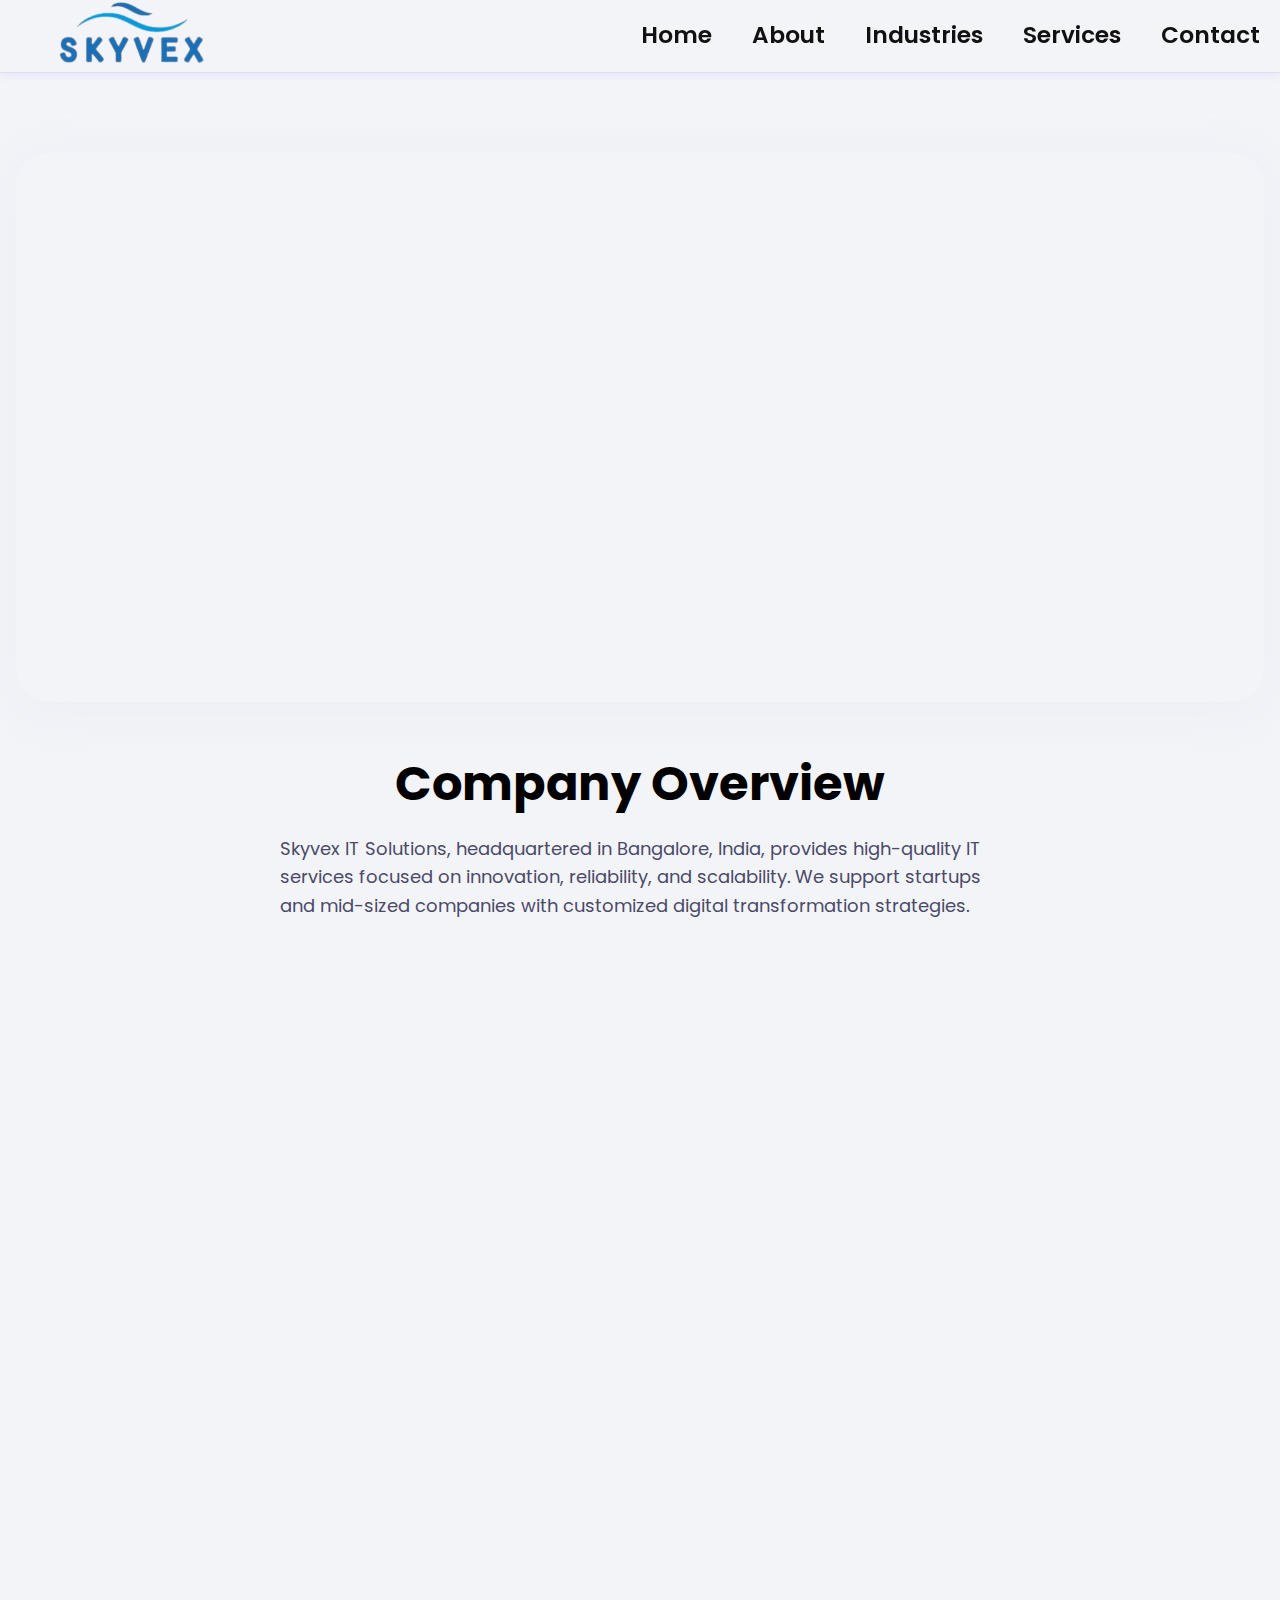
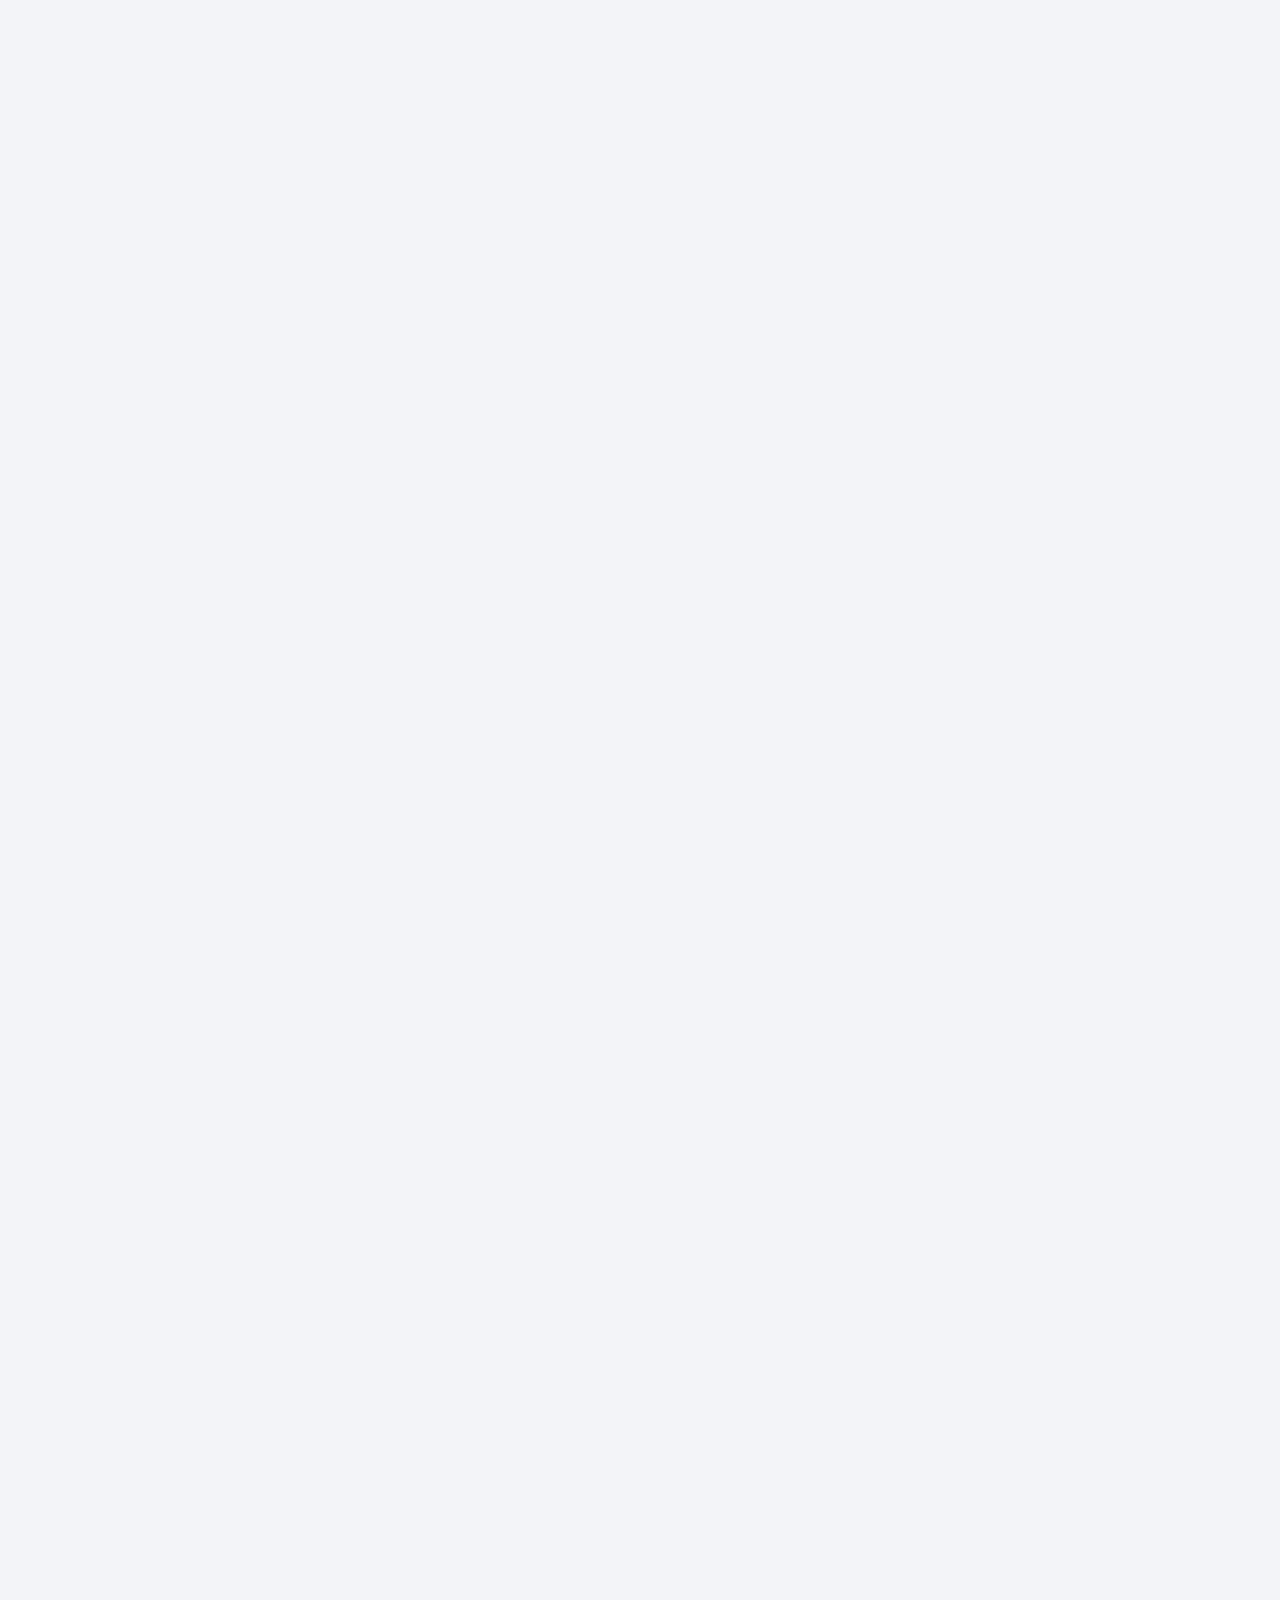
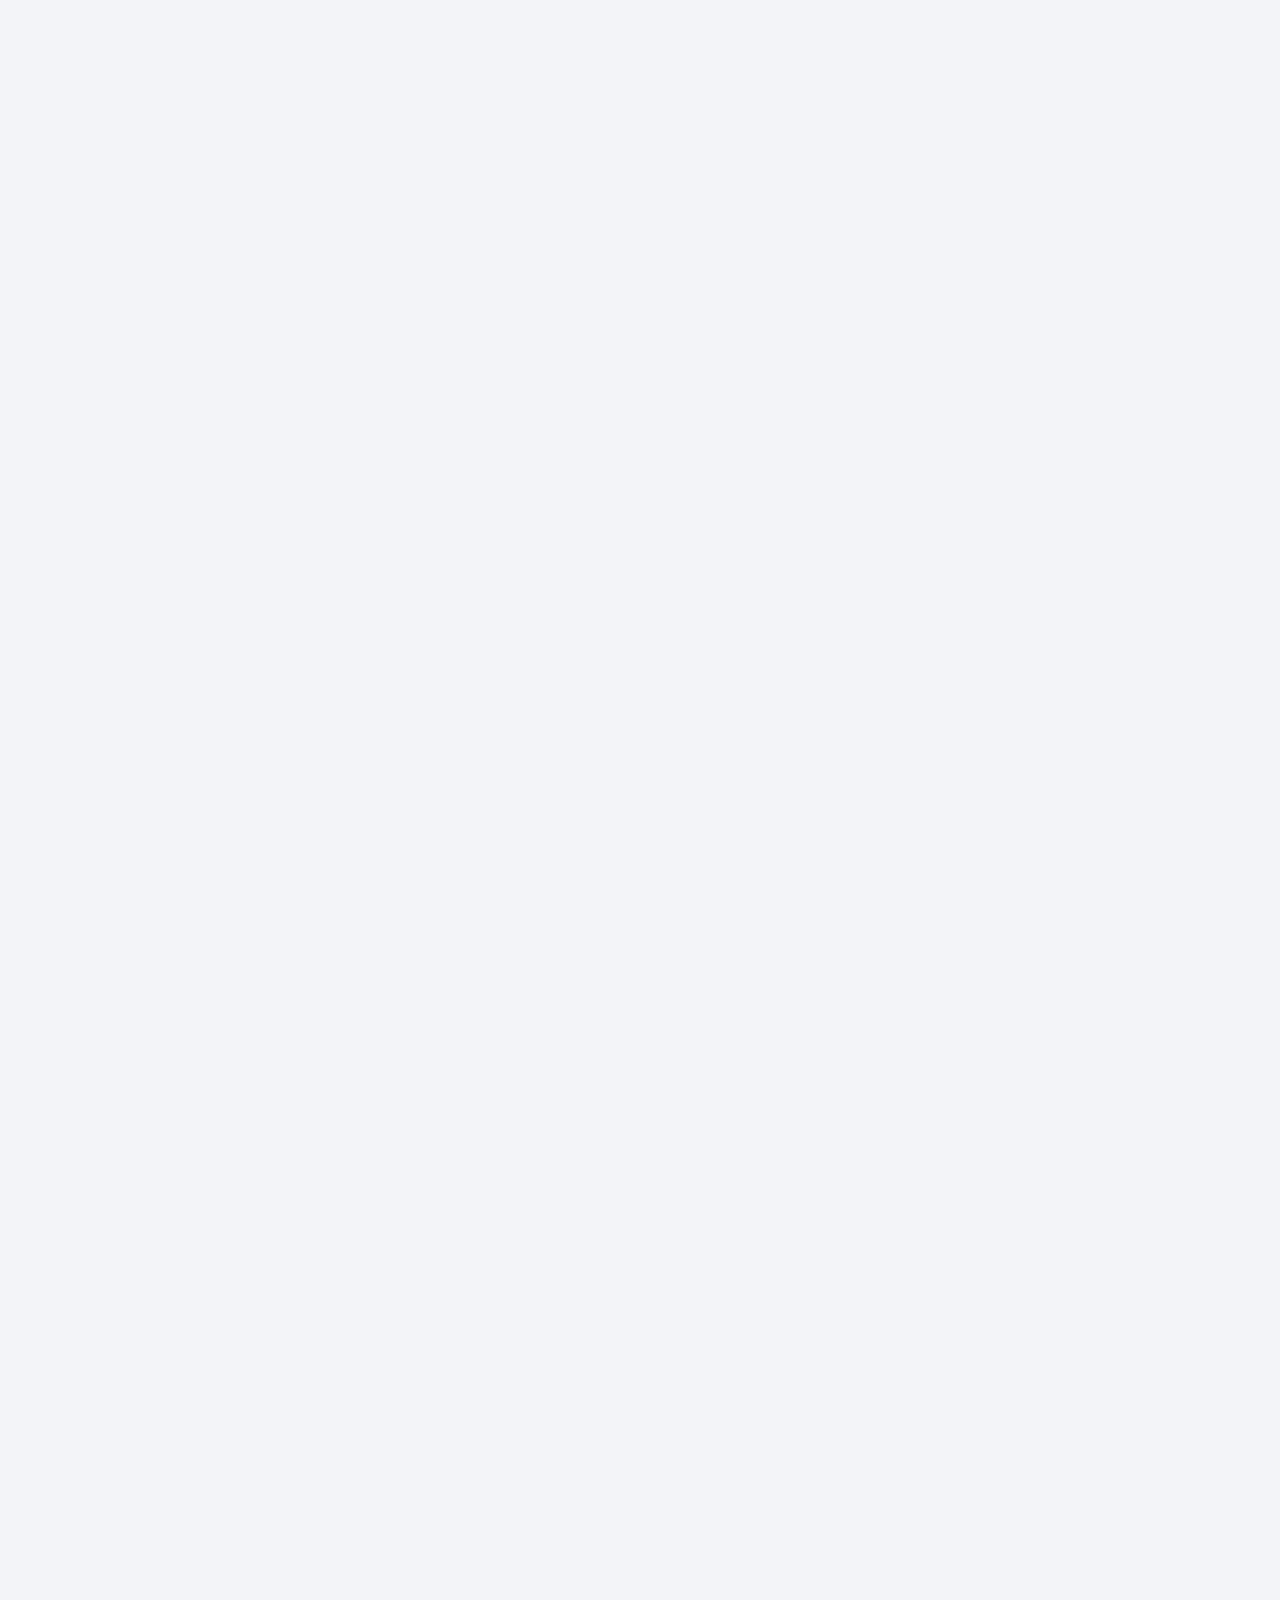
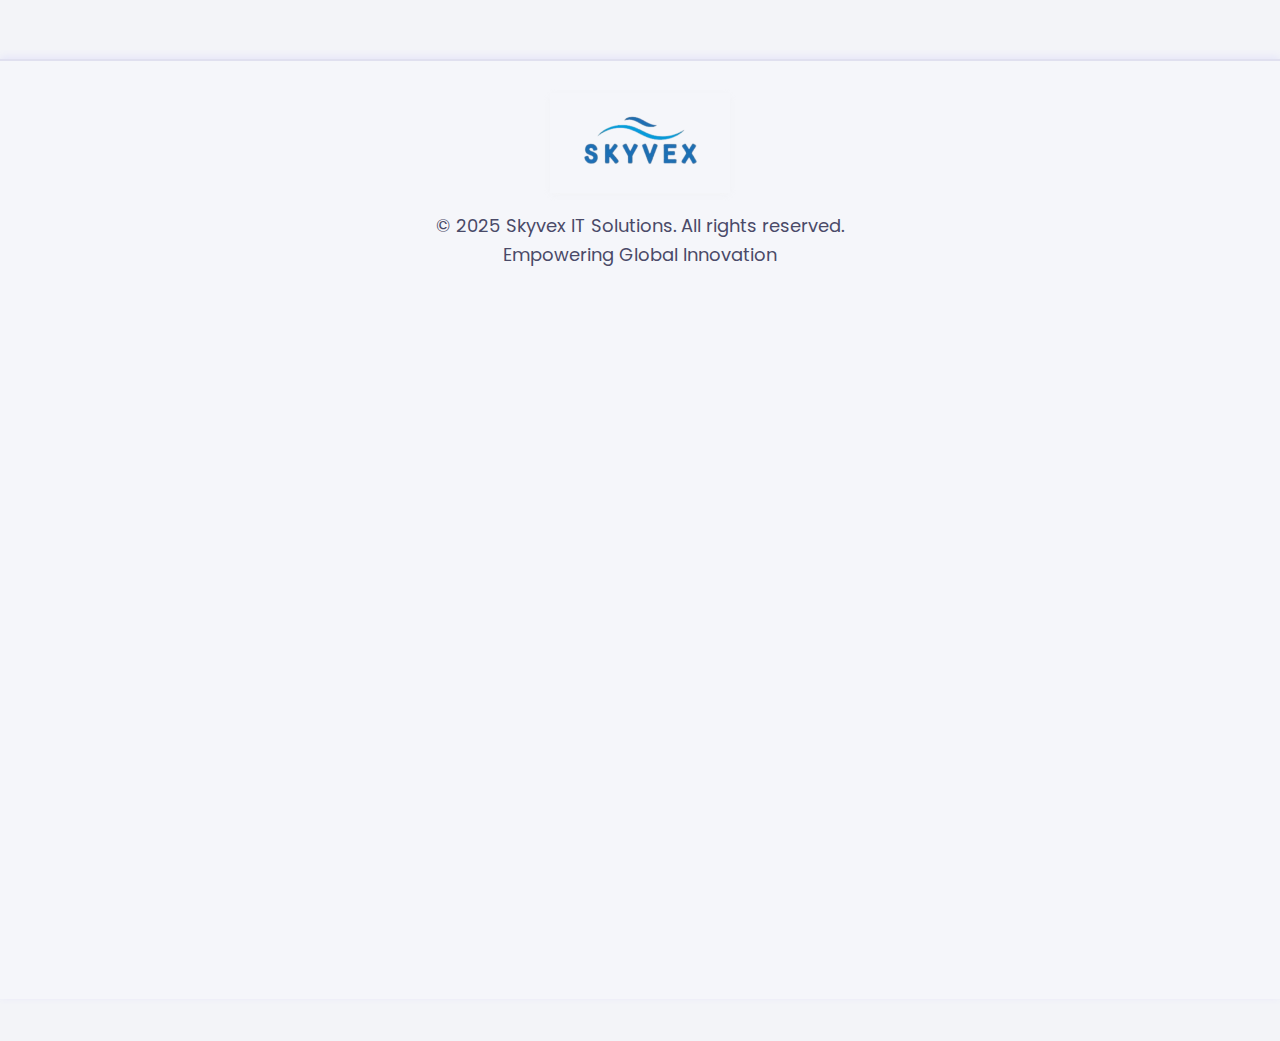
<file: index.html>
<!DOCTYPE html>
<html lang="en">
  <head>
    <meta charset="UTF-8" />
    <meta name="viewport" content="width=device-width, initial-scale=1" />
    <title>Skyvex IT Solutions</title>
    <style>
    /* Import Google Fonts */
    @import url('https://fonts.googleapis.com/css2?family=Poppins:wght@400;600;700&display=swap');

    /* CSS Variables for Theme and Layout */
    :root {
      --color-bg: #f3f4f8;
      --color-bg-gradient: #f3f4f8;
      --color-card-bg: #fff;
      --color-accent: #5050ee;
      --color-accent-alt: #6c63ff;
      --color-text-primary: #23264a;
      --color-text-secondary: #4a4a68;
      --color-border: #e0e0ef;
      --border-radius: 1.5rem;
      --shadow-light: rgba(108, 99, 255, 0.10);
      --shadow-hover: rgba(255, 77, 157, 0.18);
      --btn-bg: var(--color-accent);
      --btn-color: #fff;
      --color-leadership-bg: #fff;
    }

    /* Dark theme variables */
    [data-theme='dark'] {
      --color-bg: #03045e;
      --color-card-bg: #023e8a;
      --color-accent: #90e0ef;
      --color-accent-alt: #48cae4;
      --color-text-primary: #caf0f8;
      --color-text-secondary: #90e0ef;
      --color-border: #48cae4;
      --shadow-light: rgba(144, 224, 239, 0.08);
      --shadow-hover: rgba(144, 224, 239, 0.18);
      --btn-bg: var(--color-accent);
      --btn-color: #03045e;
    }

    /* Reset and base styles */
    *, *::before, *::after {
      box-sizing: border-box;
    }

    body {
      margin: 0;
      background: var(--color-bg) !important;
      color: #111 !important;
      font-family: 'Poppins', sans-serif;
      font-size: 18px;
      line-height: 1.6;
      overflow-x: hidden;
      transition: background var(--transition-time) ease, color var(--transition-time) ease;
    }

    main {
      background: transparent !important;
    }

    /* Section fade-in animation */
    section {
      background: transparent !important;
      margin-bottom: var(--gap-vertical);
      opacity: 0;
      transform: translateY(20px);
      transition: opacity 0.8s ease, transform 0.8s ease;
    }
    section.visible {
      opacity: 1;
      transform: translateY(0);
    }

    /* Footer styles */
    footer {
      background: #f5f6fa !important;
      color: #4a4a68;
      border-top: 2px solid #e0e0ef;
      box-shadow: 0 -2px 16px #e0e0ef40;
      padding: 2rem 1rem;
      text-align: center;
      animation: footerFadeIn 1.2s cubic-bezier(0.4,0,0.2,1) 0.5s both;
    }
    footer, footer * {
      color: #4a4a68 !important;
    }
    footer a {
      color: #6c63ff !important;
    }
    footer a:hover, footer a:focus {
      color: var(--color-accent) !important;
    }

    /* Change inquiry form font color for better contrast and style */
    footer form, .footer-form, .footer-form * {
      color: #000000 !important;
    }
    footer form input, footer form textarea, .footer-form input, .footer-form textarea {
      color: #000000 !important;
      background: rgba(255, 255, 255, 0.85) !important;
      border: 1.5px solid #000000 !important;
    }
    footer form label, .footer-form label {
      color: #000000 !important;
    }
    footer form ::placeholder, .footer-form ::placeholder {
      color: #000000 !important;
      opacity: 1;
    }

    /* Link styles */
    a {
      color: inherit;
      text-decoration: none;
      transition: color var(--transition-time);
    }
    a:hover, a:focus {
      color: var(--color-accent);
      outline: none;
    }

    /* Header styles */
    header {
      position: sticky;
      top: 0;
      background: var(--color-bg) !important;
      border-bottom: 1px solid var(--color-border);
      box-shadow: 0 2px 8px var(--shadow-light);
      z-index: 1000;
      transition: background var(--transition-time), border-color var(--transition-time), box-shadow var(--transition-time);
      /* Animated header background gradient */
      background: linear-gradient(90deg, var(--color-accent), var(--color-accent-alt), var(--color-bg));
      background-size: 200% 200%;
      animation: headerGradientMove 8s ease-in-out infinite;
    }
    @keyframes headerGradientMove {
      0% { background-position: 0% 50%; }
      50% { background-position: 100% 50%; }
      100% { background-position: 0% 50%; }
    }
    header, header * {
      font-weight: 600 !important;
      font-size: 1.45rem !important;
    }

    /* Container utility */
    .container {
      max-width: var(--max-width);
      padding: 0 1rem;
      margin-left: auto;
      margin-right: auto;
    }

    /* Navigation styles */
    nav {
      display: flex;
      justify-content: space-between;
      align-items: center;
      height: 72px;
    }
    .header-logo-group {
      display: flex;
      align-items: center;
    }

    /* Keyframe animations for hero, cards, leadership, etc. */
    @keyframes heroText {
      0% { opacity: 0; transform: scale(0.95) translateY(30px); }
      60% { opacity: 1; transform: scale(1.04) translateY(-8px); }
      100% { opacity: 1; transform: scale(1) translateY(0); }
    }
    @keyframes cardBounce {
      0% { opacity: 0; transform: scale(0.8) translateY(40px); }
      60% { opacity: 1; transform: scale(1.08) translateY(-8px); }
      100% { opacity: 1; transform: scale(1) translateY(0); }
    }
    @keyframes leadershipFadeIn {
      0% { opacity: 0; transform: translateX(-60px) scale(0.95); }
      60% { opacity: 1; transform: translateX(8px) scale(1.03); }
      100% { opacity: 1; transform: translateX(0) scale(1); }
    }
    @keyframes quotePulse {
      0% { opacity: 0; transform: scale(0.9); }
      60% { opacity: 1; transform: scale(1.04); }
      100% { opacity: 1; transform: scale(1); }
    }
    @keyframes footerFadeIn {
      0% { opacity: 0; transform: translateY(40px) scale(0.95); }
      60% { opacity: 1; transform: translateY(-8px) scale(1.03); }
      100% { opacity: 1; transform: translateY(0) scale(1); }
    }
    @keyframes btnPulse {
      0%, 100% { box-shadow: 0 0 0 0 var(--color-accent); }
      50% { box-shadow: 0 0 16px 6px var(--color-accent); }
    }

    /* Logo styles */
    .logo {
      width: 230px;
      height: auto;
      max-height: 130px;
      margin-right: 1.5rem;
      display: block;
      object-fit: contain;
      background-image: none;
      border-radius: 1.5rem; /* Rounded corners for header logo */
      -webkit-user-select: none;
      user-select: none;
    }

    /* Navigation links */
    .nav-links {
      display: flex;
      gap: 2rem;
      font-weight: 600;
      font-size: 1rem;
    }
    .nav-links a {
      padding: 0.25rem;
      border-radius: var(--border-radius);
      -webkit-user-select: none;
      user-select: none;
      transition: background-color var(--transition-time), color var(--transition-time);
      position: relative;
      overflow: hidden;
    }
    .nav-links a::after {
      content: '';
      position: absolute;
      left: 50%;
      bottom: 0;
      width: 0;
      height: 3px;
      background: var(--color-accent-alt);
      border-radius: 2px;
      transition: width 0.3s, left 0.3s;
    }
    .nav-links a:hover::after, .nav-links a:focus::after {
      width: 80%;
      left: 10%;
    }
    .nav-links a:hover,
    .nav-links a:focus {
      background-color: var(--color-accent);
      color: var(--color-bg);
      outline: none;
    }

    /* Main content area */
    main {
      max-width: var(--max-width);
      margin: 0 auto;
      padding: 5rem 1rem 5rem;
      background: transparent !important;
    }

    /* Section fade-in animation (again for clarity) */
    section {
      background: transparent !important;
      margin-bottom: var(--gap-vertical);
      opacity: 0;
      transform: translateY(20px);
      transition: opacity 0.8s ease, transform 0.8s ease;
    }
    section.visible {
      opacity: 1;
      transform: translateY(0);
    }

    /* Headings */
    h2 {
      font-size: 3rem;
      font-weight: 700;
      color: #000000;
      margin-bottom: 1.5rem;
      text-align: center;
      user-select: none;
      line-height: 1.1;
      opacity: 0;
      animation: headingFadeIn 1.1s cubic-bezier(0.4,0,0.2,1) 0.2s both;
    }
    section.visible h2 {
      opacity: 1;
      animation-play-state: running;
    }

    /* Paragraphs */
    p {
      max-width: 720px;
      margin-left: auto;
      margin-right: auto;
      color: var(--color-text-secondary);
      font-weight: 400;
      font-size: 18px;
      line-height: 1.6;
      -webkit-user-select: text;
      user-select: text;
    }

    /* Hero section styles */
    .hero {
      text-align: center;
      margin-bottom: 3.5rem;
      color: #5963d8;
      background: #fff;
      box-shadow: 0 8px 48px 0 #e0e0ef40;
      border-radius: 2rem;
      position: relative;
      overflow: hidden;
      min-height: 420px;
      padding: 5rem 1.5rem 4rem 1.5rem;
      display: flex;
      flex-direction: column;
      align-items: center;
      justify-content: center;
    }
    .hero h1 {
      color: #17207e;
      font-size: 4.2rem;
      font-weight: 800;
      margin-bottom: 1.5rem;
      line-height: 1.1;
      letter-spacing: -1px;
      opacity: 0;
      transform: translateY(40px) scale(0.96);
      animation: heroTitleIn 1.1s cubic-bezier(0.4,0,0.2,1) 0.1s both;
    }
    .hero p {
      color: #4a4a68;
      font-size: 1.35rem;
      max-width: 600px;
      margin: 0 auto 2.2rem auto;
      opacity: 0;
      transform: translateY(40px);
      animation: heroParaIn 1.1s cubic-bezier(0.4,0,0.2,1) 0.35s both;
    }
    .hero .btn-primary {
      background: linear-gradient(90deg, #3a5cff, #1e3a8a) !important;
      color: #fff !important;
      border: none !important;
      border-radius: 2.5rem !important;
      font-weight: 700 !important;
      font-size: 1.25rem !important;
      padding: 1.1rem 3.5rem !important;
      box-shadow: 0 2px 16px #3a5cff33 !important;
      transition: background 0.3s, transform 0.2s !important;
      opacity: 0;
      transform: scale(0.95);
      animation: heroBtnIn 1.1s cubic-bezier(0.4,0,0.2,1) 0.7s both, btnPulse 2.2s infinite 1.8s;
    }
    .hero .btn-primary:hover, .hero .btn-primary:focus {
      background: linear-gradient(90deg, #1e3a8a, #3a5cff) !important;
      transform: scale(1.05) !important;
      outline: none !important;
    }
    @keyframes heroTitleIn {
      0% { opacity: 0; transform: translateY(60px) scale(0.92); }
      60% { opacity: 1; transform: translateY(-8px) scale(1.04); }
      100% { opacity: 1; transform: translateY(0) scale(1); }
    }
    @keyframes heroParaIn {
      0% { opacity: 0; transform: translateY(40px); }
      60% { opacity: 1; transform: translateY(-4px); }
      100% { opacity: 1; transform: translateY(0); }
    }
    @keyframes heroBtnIn {
      0% { opacity: 0; transform: scale(0.92); }
      60% { opacity: 1; transform: scale(1.04); }
      100% { opacity: 1; transform: scale(1); }
    }
    @media (max-width: 700px) {
      .hero { padding: 2.5rem 0.5rem 2.5rem 0.5rem; min-height: 260px; }
      .hero h1 { font-size: 2.5rem; }
      .hero p { font-size: 1.05rem; }
      .hero .btn-primary { font-size: 1rem; padding: 0.8rem 2rem; }
    }

    /* Primary button styles */
    .btn-primary {
      background: linear-gradient(90deg, var(--color-accent), var(--color-accent-alt));
      color: #fff;
      border-radius: 2rem;
      font-weight: 700;
      font-size: 1.18rem;
      padding: 0.85rem 3rem;
      border: none;
      cursor: pointer;
      user-select: none;
      transition: background 0.3s, transform 0.2s;
      box-shadow: 0 2px 16px var(--shadow-light);
    }
    .btn-primary:hover, .btn-primary:focus {
      background: linear-gradient(90deg, var(--color-accent-alt), var(--color-accent));
      transform: scale(1.05);
      outline: none;
    }

    /* Core Services grid - match reference style */
    .grid {
      display: grid;
      grid-template-columns: repeat(3, 1fr);
      gap: 2.2rem;
      max-width: 1200px;
      margin: 0 auto;
      background: none;
    }
    @media (max-width: 1000px) {
      .grid {
        grid-template-columns: repeat(2, 1fr);
      }
    }
    @media (max-width: 700px) {
      .grid {
        grid-template-columns: 1fr;
      }
    }
    .card {
      background: rgba(255,255,255,0.95);
      color: #23264a;
      box-shadow: 0 8px 32px 0 #3a5cff22, 0 1.5px 8px #e0e0ef40;
      border: 2.5px solid #e0e0ef;
      border-radius: 2rem;
      padding: 2.5rem 1.5rem 2rem 1.5rem;
      font-weight: 700;
      font-size: 1.18rem;
      text-align: center;
      transition: box-shadow 0.3s, border-color 0.3s, transform 0.2s, background 0.3s;
      display: flex;
      flex-direction: column;
      align-items: center;
      min-height: 200px;
      cursor: pointer;
      position: relative;
      overflow: hidden;
      z-index: 1;
      /* Glassmorphism effect */
      backdrop-filter: blur(2.5px);
    }
    .card::before {
      content: '';
      position: absolute;
      top: -40%;
      left: -40%;
      width: 180%;
      height: 180%;
      background: linear-gradient(120deg, #3a5cff33 0%, #1e3a8a22 100%);
      opacity: 0.18;
      z-index: 0;
      pointer-events: none;
      border-radius: 2.5rem;
      transition: opacity 0.3s;
    }
    .card svg.icon {
      stroke: #3a5cff;
      fill: none;
      width: 3.2rem;
      height: 3.2rem;
      margin-bottom: 1.2rem;
      background: linear-gradient(135deg, #3a5cff22 0%, #1e3a8a11 100%);
      border-radius: 1.2rem;
      padding: 0.7rem;
      box-shadow: 0 2px 12px #3a5cff22;
      transition: background 0.3s, box-shadow 0.3s, stroke 0.3s;
    }
    .card:focus,
    .card:hover {
      border-color: #3a5cff;
      box-shadow: 0 12px 40px #3a5cff33, 0 2px 16px #1e3a8a22;
      background: rgba(58,92,255,0.07);
      outline: none;
      transform: translateY(-6px) scale(1.035);
    }
    .card:focus::before,
    .card:hover::before {
      opacity: 0.32;
    }
    .card:focus svg.icon,
    .card:hover svg.icon {
      background: linear-gradient(135deg, #3a5cff44 0%, #1e3a8a22 100%);
      stroke: #1e3a8a;
      box-shadow: 0 4px 18px #3a5cff44;
    }
    .card.selected {
      border-color: #3a5cff;
      background: rgba(58,92,255,0.09);
      box-shadow: 0 12px 40px #3a5cff33, 0 2px 16px #1e3a8a22;
    }
    .card span {
      color: #23264a;
      font-size: 1.13rem;
      font-weight: 600;
      margin-top: 0.5rem;
      z-index: 2;
      position: relative;
      letter-spacing: 0.01em;
    }

    /* List styles */
    ul {
      padding-left: 1.3rem;
      margin-top: 1rem;
      list-style-type: disc;
      color: var(--color-text-secondary);
      font-weight: 400;
      line-height: 1.5;
      -webkit-user-select: text;
      user-select: text;
    }
    ul li {
      margin-bottom: 0.8rem;
    }

    /* Leadership section styles */
    .leadership {
      background: #f5f6fa !important;
      color: #e9edf2;
      box-shadow: 0 2px 16px #00000022;
      max-width: 850px;
      margin: 0 auto;
      border-radius: var(--border-radius);
      border: 2.5px solid #ffffff;
      padding: 2rem 1.5rem;
      opacity: 0;
      transform: translateY(20px);
      transition: opacity 0.8s ease, transform 0.8s ease;
      -webkit-user-select: none;
      user-select: none;
      display: flex;
      align-items: center;
      gap: 1.5rem;
      animation: leadershipFadeIn 1.1s cubic-bezier(0.4,0,0.2,1) both;
    }
    .leadership strong, .cofounder-role {
      color: #f3f3f3;
    }
    /* Unified image style for both Richhi and Sushmita Singh */
    .Richhi {
      width: 270px;
      height: 270px;
      border-radius: 50%;
      object-fit: cover;
      box-shadow: 0 4px 18px #3a8bfd22;
      margin-right: 1.5rem;
      border: 4px solid #b3d8fd;
      background: #fff;
      transition: box-shadow 0.4s, transform 0.4s, border-color 0.4s;
    }
    .leadership:hover .Richhi {
      box-shadow: 0 12px 32px #3a8bfd44;
      transform: scale(1.06) rotate(-2deg);
      border-color: #1e90ff;
    }

    /* Quote block styles */
    blockquote.quote {
      max-width: 720px;
      margin: 0 auto;
      margin-top: var(--gap-vertical);
      font-style: italic;
      font-weight: 600;
      font-size: 1.3rem;
      color: var(--color-accent);
      padding: 3rem 2rem;
      background: #fff;
      border-radius: var(--border-radius);
      box-shadow: 0 2px 16px #e0e0ef40;
      opacity: 0;
      transform: translateY(20px);
      transition: opacity 0.8s ease, transform 0.8s ease;
      -webkit-user-select: none;
      user-select: none;
    }
    blockquote.quote.visible {
      opacity: 1;
      transform: translateY(0);
      animation: quotePulse 1.2s cubic-bezier(0.4,0,0.2,1) both;
    }

    /* SVG icon styles */
    .icon {
      display: inline-block;
      margin-right: 0.75rem;
      vertical-align: middle;
      fill: var(--color-accent);
      width: 20px;
      height: 20px;
      -webkit-user-select: none;
      user-select: none;
    }

    /* Simple pulse animation for theme toggle */
    @keyframes pulse {
      0%, 100% {
        box-shadow: 0 0 0 0 var(--color-accent);
      }
      50% {
        box-shadow: 0 0 10px 4px var(--color-accent);
      }
    }

    /* Fade-slide animation utility */
    .fade-slide {
      opacity: 0;
      transform: translateY(20px);
      transition: opacity 0.7s ease, transform 0.7s ease;
    }
    .fade-slide.visible {
      opacity: 1;
      transform: translateY(0);
    }

    /* Accessibility: visually hidden skip link */
    .visually-hidden-focusable {
      position: absolute;
      left: -9999px;
      top: auto;
      width: 1px;
      height: 1px;
      overflow: hidden;
    }
    .visually-hidden-focusable:focus {
      position: static;
      width: auto;
      height: auto;
      left: auto;
      background: #fff;
      color: #0077b6;
      padding: 0.5em 1em;
      z-index: 10000;
    }

    /* Company Overview and Leadership section font color override 
    #overview, #overview h2, #overview p,
    #leadership, #leadership h2, #leadership p, #leadership strong, #leadership .cofounder-role {
      color: #111 !important;
    }*/

    /* Footer form button styles */
    footer .btn-primary, .footer-form .btn-primary, footer button[type="submit"],
    .hero .btn-primary {
      background: linear-gradient(90deg, #3a5cff, #1e3a8a) !important;
      color: #fff !important;
      border: none !important;
      border-radius: 2rem !important;
      font-weight: 700 !important;
      font-size: 1.18rem !important;
      padding: 0.85rem 3rem !important;
      box-shadow: 0 2px 16px #3a5cff33 !important;
      transition: background 0.3s, transform 0.2s !important;
    }
    footer .btn-primary:hover, .footer-form .btn-primary:hover, footer button[type="submit"]:hover,
    footer .btn-primary:focus, .footer-form .btn-primary:focus, footer button[type="submit"]:focus,
    .hero .btn-primary:hover, .hero .btn-primary:focus {
      background: linear-gradient(90deg, #1e3a8a, #3a5cff) !important;
      transform: scale(1.05) !important;
      outline: none !important;
    }

    .leadership-cards {/* gap of richii and sushmita*/
      display: flex;
      flex-direction: column;
      gap: 2.5rem;
    }

    /* Animated effect for Clientele & Industry Focus heading */
    @keyframes industryFocusPop {
      0% { opacity: 0; transform: scale(0.85) translateY(40px) rotate(-3deg); }
      60% { opacity: 1; transform: scale(1.08) translateY(-8px) rotate(2deg); }
      100% { opacity: 1; transform: scale(1) translateY(0) rotate(0); }
    }
    .industry-animated {
      opacity: 0;
      animation: industryFocusPop 1.1s cubic-bezier(0.4,0,0.2,1) 0.2s both;
    }
    section.visible .industry-animated {
      opacity: 1;
      animation-play-state: running;
    }

    /* Leadership name style */
    .leader-name {
      font-weight: bold;
      margin-bottom: 0.15rem;
      font-size: 2rem;
      color: #23264a;
      text-align: left;
    }

    /* Team & Culture section custom design */
    .team-culture-section {
      background: linear-gradient(120deg, #f5f6fa 60%, #e0e7ff 100%);
      border: 2.5px solid #e0e0ef;
      border-radius: 2rem;
      box-shadow: 0 4px 24px #6c63ff18;
      padding: 2.5rem 1.5rem 2.5rem 1.5rem;
      margin: 2.5rem auto 3.5rem auto;
      max-width: 900px;
      display: flex;
      align-items: center;
      gap: 2.2rem;
      position: relative;
      overflow: hidden;
      min-height: 220px;
      transition: box-shadow 0.3s, border-color 0.3s, background 0.3s;
      opacity: 0;
      transform: translateY(30px) scale(0.98);
      animation: teamCultureIn 1.1s cubic-bezier(0.4,0,0.2,1) 0.2s both;
    }
    section.visible .team-culture-section {
      opacity: 1;
      transform: translateY(0) scale(1);
      animation-play-state: running;
    }
    @keyframes teamCultureIn {
      0% { opacity: 0; transform: translateY(40px) scale(0.95); }
      60% { opacity: 1; transform: translateY(-8px) scale(1.04); }
      100% { opacity: 1; transform: translateY(0) scale(1); }
    }
    .team-culture-illustration {
      flex-shrink: 0;
      width: 110px;
      height: 110px;
      border-radius: 50%;
      background: linear-gradient(135deg, #6c63ff33 0%, #ff4d9d22 100%);
      display: flex;
      align-items: center;
      justify-content: center;
      margin-right: 1.5rem;
      box-shadow: 0 2px 12px #6c63ff22;
    }
    .team-culture-illustration svg {
      width: 70px;
      height: 70px;
      display: block;
    }
    .team-culture-content {
      flex: 1;
    }
    .team-culture-content h2 {
      margin-bottom: 1rem;
      color: #23264a;
      font-size: 2.3rem;
      font-weight: 700;
      text-align: left;
    }
    .team-culture-content p {
      color: #4a4a68;
      font-size: 1.15rem;
      margin-bottom: 0;
      text-align: left;
    }
    @media (max-width: 700px) {
      .team-culture-section {
        flex-direction: column;
        align-items: flex-start;
        padding: 1.2rem 0.5rem 1.2rem 0.5rem;
        gap: 1.2rem;
      }
      .team-culture-illustration {
        margin-right: 0;
        margin-bottom: 1rem;
      }
      .team-culture-content h2 {
        font-size: 1.5rem;
      }
    }

    /* Industry Focus section custom design */
    .industry-focus-section {
      background: linear-gradient(120deg, #fff 60%, #e0e7ff 100%);
      border: 2.5px solid #e0e0ef;
      border-radius: 2rem;
      box-shadow: 0 4px 24px #6c63ff18;
      padding: 2.5rem 1.5rem 2.5rem 1.5rem;
      margin: 2.5rem auto 3.5rem auto;
      max-width: 900px;
      display: flex;
      flex-direction: column;
      align-items: center;
      gap: 2.2rem;
      position: relative;
      overflow: hidden;
      min-height: 220px;
      transition: box-shadow 0.3s, border-color 0.3s, background 0.3s;
      opacity: 0;
      transform: translateY(30px) scale(0.98);
      animation: industryFocusIn 1.1s cubic-bezier(0.4,0,0.2,1) 0.2s both;
    }
    section.visible .industry-focus-section {
      opacity: 1;
      transform: translateY(0) scale(1);
      animation-play-state: running;
    }
    @keyframes industryFocusIn {
      0% { opacity: 0; transform: translateY(40px) scale(0.95); }
      60% { opacity: 1; transform: translateY(-8px) scale(1.04); }
      100% { opacity: 1; transform: translateY(0) scale(1); }
    }
    .industry-list {
      display: grid;
      grid-template-columns: repeat(auto-fit, minmax(220px, 1fr));
      gap: 1.5rem;
      width: 100%;
      margin: 0 auto;
      padding: 0;
      list-style: none;
    }
    .industry-card {
      background: #f5f6fa;
      border-radius: 1.2rem;
      box-shadow: 0 2px 12px #6c63ff11;
      padding: 1.2rem 1rem 1.2rem 1rem;
      display: flex;
      align-items: center;
      gap: 1rem;
      font-size: 1.08rem;
      font-weight: 600;
      color: #23264a;
      transition: box-shadow 0.3s, transform 0.2s;
      opacity: 0;
      transform: translateY(20px) scale(0.98);
      animation: industryCardIn 0.9s cubic-bezier(0.4,0,0.2,1) both;
      animation-delay: var(--delay, 0s);
    }
    .industry-card.visible {
      opacity: 1;
      transform: translateY(0) scale(1);
    }
    @keyframes industryCardIn {
      0% { opacity: 0; transform: translateY(30px) scale(0.95); }
      60% { opacity: 1; transform: translateY(-4px) scale(1.04); }
      100% { opacity: 1; transform: translateY(0) scale(1); }
    }
    .industry-icon {
      width: 2.2rem;
      height: 2.2rem;
      border-radius: 0.7rem;
      background: linear-gradient(135deg, #6c63ff22 0%, #ff4d9d11 100%);
      display: flex;
      align-items: center;
      justify-content: center;
      margin-right: 0.5rem;
      flex-shrink: 0;
    }
    .industry-icon svg {
      width: 1.5rem;
      height: 1.5rem;
      display: block;
    }
    @media (max-width: 700px) {
      .industry-focus-section {
        padding: 1.2rem 0.5rem 1.2rem 0.5rem;
        gap: 1.2rem;
      }
      .industry-list {
        grid-template-columns: 1fr;
      }
    }

    /* Unique section card styles */
    .unique-card {
      max-width: 700px;
      margin: 2.5rem auto 3.5rem auto;
      background: linear-gradient(120deg, #e0e7ff 60%, #fff 100%);
      border: 2.5px solid #6c63ff33;
      border-radius: 2rem;
      box-shadow: 0 6px 32px #ff4d9d18;
      padding: 2.2rem 1.5rem 2.2rem 1.5rem;
      display: flex;
      flex-direction: column;
      align-items: center;
      position: relative;
      overflow: hidden;
      animation: industryFocusIn 1.1s cubic-bezier(0.4,0,0.2,1) 0.2s both;
    }
    .unique-badge {
      display: flex;
      align-items: center;
      justify-content: center;
      margin-bottom: 1.1rem;
      gap: 0.7rem;
    }
    .unique-badge svg {
      width: 2.2rem;
      height: 2.2rem;
      fill: #ff4d9d;
      background: #fff;
      border-radius: 50%;
      box-shadow: 0 2px 8px #ff4d9d22;
      padding: 0.3rem;
    }
    .unique-badge-title {
      font-size: 1.2rem;
      color: #ff4d9d;
      font-weight: 700;
      letter-spacing: 0.01em;
      text-shadow: 0 1px 8px #fff4;
    }
    .unique-card h2 {
      color: #23264a;
      font-size: 2.2rem;
      font-weight: 800;
      margin-bottom: 1.2rem;
      text-align: center;
      letter-spacing: 0.01em;
      background: linear-gradient(90deg, #6c63ff 40%, #ff4d9d 100%);
      -webkit-background-clip: text;
      -webkit-text-fill-color: transparent;
      background-clip: text;
    }
    .unique-list {
      list-style: none;
      padding: 0;
      margin: 0;
      width: 100%;
    }
    .unique-list li {
      background: #fff;
      border-radius: 1.1rem;
      box-shadow: 0 2px 12px #6c63ff11;
      margin-bottom: 1.1rem;
      padding: 1.1rem 1.2rem;
      font-size: 1.08rem;
      font-weight: 600;
      color: #23264a;
      opacity: 0;
      transform: translateY(20px) scale(0.98);
      animation: industryCardIn 0.9s cubic-bezier(0.4,0,0.2,1) both;
      animation-delay: var(--delay, 0s);
      display: flex;
      align-items: center;
      gap: 0.7rem;
    }
    .unique-list li.visible {
      opacity: 1;
      transform: translateY(0) scale(1);
    }
    .unique-list li::before {
      content: '\2605';
      color: #ff4d9d;
      font-size: 1.2rem;
      margin-right: 0.7rem;
      display: inline-block;
    }
    @media (max-width: 700px) {
      .unique-card {
        padding: 1.2rem 0.5rem 1.2rem 0.5rem;
      }
      .unique-card h2 {
        font-size: 1.3rem;
      }
      .unique-list li {
        font-size: 0.98rem;
        padding: 0.8rem 0.7rem;
      }
    }

    /* Theme toggle button styles */
    #theme-toggle {
      transition: box-shadow 0.3s, background 0.3s, color 0.3s;
      animation: themePulse 2.5s infinite;
    }
    @keyframes themePulse {
      0%, 100% { box-shadow: 0 0 0 0 var(--color-accent); }
      50% { box-shadow: 0 0 12px 4px var(--color-accent-alt); }
    }

    /* Contact Us section styles */
    .contact-home-card {
      display: flex;
      align-items: center;
      justify-content: center;
      gap: 2.2rem;
      background: linear-gradient(120deg, #e0e7ff 60%, #fff 100%);
      border: 2.5px solid #3a5cff33;
      border-radius: 2rem;
      box-shadow: 0 6px 32px #3a5cff18;
      padding: 2.2rem 1.5rem 2.2rem 1.5rem;
      max-width: 600px;
      margin: 2.5rem auto 3.5rem auto;
      position: relative;
      overflow: hidden;
      animation: industryFocusIn 1.1s cubic-bezier(0.4,0,0.2,1) 0.2s both;
    }
    .contact-home-icon {
      flex-shrink: 0;
      display: flex;
      align-items: center;
      justify-content: center;
      width: 70px;
      height: 70px;
      background: linear-gradient(135deg, #3a5cff22 0%, #1e3a8a11 100%);
      border-radius: 1.2rem;
      box-shadow: 0 2px 12px #3a5cff22;
    }
    .contact-home-details {
      flex: 1;
      display: flex;
      flex-direction: column;
      align-items: flex-start;
      justify-content: center;
    }
    .contact-home-details h2 {
      color: #23264a;
      font-size: 2rem;
      font-weight: 800;
      margin: 0 0 0.5rem 0;
      letter-spacing: 0.01em;
      background: linear-gradient(90deg, #6c63ff 40%, #3a5cff 100%);
      -webkit-background-clip: text;
      -webkit-text-fill-color: transparent;
      background-clip: text;
    }
    .contact-home-phone {
      font-size: 1.5rem;
      font-weight: 700;
      margin: 0 0 0.5rem 0;
    }
    .contact-home-phone a {
      color: #3a5cff;
      text-decoration: none;
      transition: color 0.2s;
    }
    .contact-home-phone a:hover,
    .contact-home-phone a:focus {
      color: #1e3a8a;
      text-decoration: underline;
    }
    .contact-home-desc {
      color: #4a4a68;
      font-size: 1.05rem;
      margin: 0;
    }
    @media (max-width: 700px) {
      .contact-home-card {
        flex-direction: column;
        align-items: flex-start;
        padding: 1.2rem 0.5rem 1.2rem 0.5rem;
        gap: 1.2rem;
      }
      .contact-home-icon {
        margin-bottom: 1rem;
      }
      .contact-home-details h2 {
        font-size: 1.3rem;
      }
      .contact-home-phone {
        font-size: 1.1rem;
      }
    }
  </style>
  </head>
  <body>
    <!-- Skip to main content for accessibility -->
    <a href="#main-content" class="visually-hidden-focusable">Skip to main
      content</a>

    <!-- Header Include -->
    <div id="header-include"></div>

    <main id="main-content">
      <!-- Hero Section -->
      <section class="hero fade-slide" aria-label="Hero section introduction">
        <h1>Empowering Global Innovation<br />from Bangalore to the USA</h1>
        <p>Skyvex IT Solutions is a dynamic technology firm specializing in
          tailored IT and technical solutions for US clients.</p>
        <button class="btn-primary" type="button"
          aria-label="Get started with Skyvex IT Solutions">Get Started</button>
      </section>

      <!-- Company Overview -->
      <section id="overview" class="fade-slide"
        aria-labelledby="overview-heading">
        <h2 id="overview-heading">Company Overview</h2>
        <p>Skyvex IT Solutions, headquartered in Bangalore, India, provides
          high-quality IT services focused on innovation, reliability, and
          scalability. We support startups and mid-sized companies with
          customized digital transformation strategies.</p>
      </section>

      <!-- Leadership Section -->
      <section id="leadership" class="fade-slide"
        aria-labelledby="leadership-heading">
        <h2 id="leadership-heading">Leadership Spotlight</h2>
        <div class="leadership-cards" role="list">
          <article class="leadership" tabindex="0" role="listitem">
            <img class="Richhi" src="Richhi.jpg"
              alt="Ms. Richhi Pradeep Bajpai" />
            <div>
              <h2 class="leader-name">Ms. Richhi Pradeep Bajpai</h2>
              <span class="cofounder-role">Founder & Chief Executive
                Officer</span>
              <p>Ms. Richhi Pradeep Bajpai is the Founder and CEO of Skyvex IT
                Solutions. Renowned for her visionary leadership and commitment
                to empowering young professionals and women in technology, she
                drives cross-border collaboration and innovation. Ms. Bajpai’s
                strategic direction ensures Skyvex delivers exceptional value to
                clients while fostering a culture of growth, inclusivity, and
                excellence.</p>
            </div>
          </article>
          <article class="leadership" tabindex="0" role="listitem">
            <img class="Richhi" src="Sushmita Singh.jpg"
              alt="Ms. Sushmita Singh" />
            <div>
              <h2 class="leader-name">Ms. Sushmita Singh</h2>
              <span class="cofounder-role">Co-founder & Chief Operating
                Officer</span>
              <p>Ms. Sushmita Singh brings strategic vision and operational
                excellence to Skyvex IT Solutions as Co-founder and COO.
                Renowned for her expertise in business development and team
                leadership, she drives innovation and ensures seamless execution
                across projects. Ms. Singh is instrumental in fostering a
                collaborative, growth-oriented culture and advancing the
                company’s mission of delivering impactful technology
                solutions.</p>
            </div>
          </article>
        </div>
      </section>

      <!-- Core Services -->
      <section id="services" class="fade-slide"
        aria-labelledby="services-heading">
        <h2 id="services-heading">Core Services</h2>
        <div class="grid" role="list" aria-label="Core services offered">
          <div class="card" role="listitem" tabindex="0">
            <svg class="icon" viewBox="0 0 24 24" aria-hidden="true"><polyline
                points="16 18 22 12 16 6" /><polyline
                points="8 6 2 12 8 18" /></svg>
            <span>Custom Software Development</span>
          </div>
          <div class="card" role="listitem" tabindex="0">
            <svg class="icon" viewBox="0 0 24 24" aria-hidden="true"><rect x="7"
                y="2" width="10" height="20" rx="2" /><circle cx="12" cy="18"
                r="1" /></svg>
            <span>Web &amp; Mobile App Development</span>
          </div>
          <div class="card" role="listitem" tabindex="0">
            <svg class="icon" viewBox="0 0 24 24" aria-hidden="true"><circle
                cx="18" cy="5" r="3" /><circle cx="6" cy="12" r="3" /><circle
                cx="18" cy="19" r="3" /><line x1="8.59" y1="13.51" x2="15.42"
                y2="17.49" /><line x1="15.41" y1="6.51" x2="8.59"
                y2="10.49" /></svg>
            <span>Enterprise Application Integration</span>
          </div>
          <div class="card" role="listitem" tabindex="0">
            <svg class="icon" viewBox="0 0 24 24" aria-hidden="true"><path
                d="M17.5 19a4.5 4.5 0 1 0-9 0" /><path
                d="M2 16.5A9.5 9.5 0 0 1 21.98 16.5" /><path d="M12 2v2" /><path
                d="M12 6v2" /></svg>
            <span>Cloud Architecture &amp; DevOps</span>
          </div>
          <div class="card" role="listitem" tabindex="0">
            <svg class="icon" viewBox="0 0 24 24" aria-hidden="true"><line
                x1="4" y1="20" x2="4" y2="14" /><line x1="12" y1="20" x2="12"
                y2="10" /><line x1="20" y1="20" x2="20" y2="6" /></svg>
            <span>Data Analytics &amp; Business Intelligence</span>
          </div>
          <div class="card" role="listitem" tabindex="0">
            <svg class="icon" viewBox="0 0 24 24" aria-hidden="true"><rect x="3"
                y="3" width="18" height="18" rx="2" /><path
                d="M9 9h6v6H9z" /></svg>
            <span>AI/ML-Based Solutions</span>
          </div>
          <div class="card" role="listitem" tabindex="0">
            <svg class="icon" viewBox="0 0 24 24" aria-hidden="true"><path
                d="M17 21v-2a4 4 0 0 0-8 0v2" /><circle cx="12" cy="7"
                r="4" /></svg>
            <span>Technical Consulting &amp; IT Staffing</span>
          </div>
        </div>
      </section>

      <!-- Clientele & Industry Focus -->
      <section id="clients" class="fade-slide"
        aria-labelledby="clients-heading">
        <div class="industry-focus-section">
          <h2 id="clients-heading" class="industry-animated">Clientele &
            Industry Focus</h2>
          <p style="text-align:center; margin-bottom:1.5rem;">We primarily serve
            US-based clients with tailored tech solutions across diverse
            industries including:</p>
          <ul class="industry-list" aria-label="Industries served">
            <li class="industry-card"><span class="industry-icon"><svg
                  viewBox="0 0 24 24"><path
                    d="M12 2a7 7 0 0 1 7 7c0 4.5-7 13-7 13S5 13.5 5 9a7 7 0 0 1 7-7z"
                    fill="#6c63ff" /><circle cx="12" cy="9" r="3"
                    fill="#fff" /></svg></span>Healthcare Technology</li>
            <li class="industry-card"><span class="industry-icon"><svg
                  viewBox="0 0 24 24"><rect x="3" y="7" width="18" height="13"
                    rx="2" fill="#ff4d9d" /><rect x="7" y="3" width="10"
                    height="4" rx="1" fill="#6c63ff" /></svg></span>E-commerce &
              Retail</li>
            <li class="industry-card"><span class="industry-icon"><svg
                  viewBox="0 0 24 24"><rect x="2" y="7" width="20" height="10"
                    rx="2" fill="#6c63ff" /><path
                    d="M6 17v2a2 2 0 0 0 2 2h8a2 2 0 0 0 2-2v-2"
                    stroke="#ff4d9d" stroke-width="2"
                    fill="none" /></svg></span>Fintech</li>
            <li class="industry-card"><span class="industry-icon"><svg
                  viewBox="0 0 24 24"><rect x="4" y="10" width="16" height="10"
                    rx="2" fill="#ff4d9d" /><rect x="8" y="4" width="8"
                    height="6" rx="1" fill="#6c63ff" /></svg></span>Real Estate
              Tech</li>
            <li class="industry-card"><span class="industry-icon"><svg
                  viewBox="0 0 24 24"><rect x="3" y="5" width="18" height="14"
                    rx="2" fill="#6c63ff" /><path d="M7 9h10M7 13h10"
                    stroke="#ff4d9d" stroke-width="2" /></svg></span>EdTech</li>
            <li class="industry-card"><span class="industry-icon"><svg
                  viewBox="0 0 24 24"><rect x="2" y="7" width="20" height="10"
                    rx="2" fill="#ff4d9d" /><path
                    d="M6 17v2a2 2 0 0 0 2 2h8a2 2 0 0 0 2-2v-2"
                    stroke="#6c63ff" stroke-width="2"
                    fill="none" /></svg></span>Logistics & Supply Chain</li>
          </ul>
        </div>
      </section>

      <!-- Team & Culture -->
      <section id="culture" class="fade-slide"
        aria-labelledby="culture-heading">
        <div class="team-culture-section">
          <div class="team-culture-illustration" aria-hidden="true">
            <!-- Simple team SVG illustration -->
            <svg viewBox="0 0 64 64" fill="none"><circle cx="20" cy="24" r="8"
                fill="#6c63ff" /><circle cx="44" cy="24" r="8"
                fill="#ff4d9d" /><ellipse cx="32" cy="44" rx="18" ry="10"
                fill="#e0e7ff" /><circle cx="32" cy="20" r="10"
                fill="#23264a" /></svg>
          </div>
          <div class="team-culture-content">
            <h2 id="culture-heading">Team & Culture</h2>
            <p>Skyvex is powered by a tech-savvy, agile team based in Bangalore
              working in a hybrid model. Key cultural strengths include
              quality-driven delivery, real-time client interaction, a
              cutting-edge tech stack, and global project exposure.</p>
          </div>
        </div>
      </section>

      <!-- What Makes Skyvex Unique -->
      <section id="unique" class="fade-slide" aria-labelledby="unique-heading">
        <div class="unique-card">
          <div class="unique-badge">
            <svg viewBox="0 0 32 32" aria-hidden="true"><circle cx="16" cy="16"
                r="15" fill="#fff" /><path
                d="M16 5l3.09 6.26L26 12.27l-5 4.87L22.18 26 16 21.77 9.82 26 11 17.14l-5-4.87 6.91-1.01z"
                fill="#ff4d9d" /></svg>
            <span class="unique-badge-title">Why Choose Us?</span>
          </div>
          <h2 id="unique-heading">What Makes Skyvex Unique</h2>
          <ul class="unique-list" aria-label="Unique qualities of Skyvex">
            <li>Strategic leadership under Ms. Richhi Bajpai</li>
            <li>Direct client communication from India to the US</li>
            <li>Fast, agile development cycles</li>
            <li>Strong focus on empowering youth and women in technology</li>
          </ul>
        </div>
      </section>

      <!-- Contact Us Section -->
      <section id="contact-home" class="fade-slide"
        aria-labelledby="contact-home-heading">
        <div class="contact-home-card">
          <div class="contact-home-icon">
            <svg viewBox="0 0 24 24" aria-hidden="true" width="36" height="36"
              fill="none"><circle cx="12" cy="12" r="12" fill="#3a5cff" /><path
                d="M17.7 15.1l-2.2-1c-.4-.2-.9-.1-1.2.2l-.7.7c-1.5-.8-2.7-2-3.5-3.5l.7-.7c.3-.3.4-.8.2-1.2l-1-2.2c-.2-.5-.7-.7-1.2-.7H6.3c-.7 0-1.3.6-1.2 1.3.7 5.1 4.6 9 9.7 9.7.7.1 1.3-.5 1.3-1.2v-1.1c0-.5-.3-1-.7-1.2z"
                fill="#fff" /></svg>
          </div>
          <div class="contact-home-details">
            <h2 id="contact-home-heading">Contact Us</h2>
            <p class="contact-home-phone"><a href="tel:+917709741447">+91 77097
                41447</a></p>
            <p class="contact-home-desc">Call us for business inquiries,
              support, or partnership opportunities.</p>
          </div>
        </div>
      </section>

      <!-- Closing Thought -->
      <section aria-label="Closing Thought">
        <blockquote class="quote" tabindex="0">
          “At Skyvex, we don’t just code. We connect, create, and conquer.”
          Ms. Richhi Pradeep Bajpai
        </blockquote>
      </section>
    </main>

    <!-- Footer Include -->
    <div id="footer-include"></div>

    <script>
    // HTML include for header and footer
    function includeHTML(id, file) {
      fetch(file)
        .then(res => res.text())
        .then(data => { document.getElementById(id).innerHTML = data; });
    }
    includeHTML('header-include', 'header.html');
    includeHTML('footer-include', 'footer.html');

    // Scroll reveal with IntersectionObserver
    document.addEventListener('DOMContentLoaded', () => {
      const revealElements = document.querySelectorAll('section, .card, .leadership, blockquote.quote');
      const options = {
        threshold: 0.15,
      };
      const observer = new IntersectionObserver((entries, observer) => {
        entries.forEach(entry => {
          if(entry.isIntersecting){
            entry.target.classList.add('visible');
            observer.unobserve(entry.target);
          }
        });
      }, options);
      revealElements.forEach(el => observer.observe(el));

      // Staggered animation for list items in .staggered lists
      document.querySelectorAll('ul.staggered').forEach(ul => {
        const lis = ul.querySelectorAll('li');
        lis.forEach((li, idx) => {
          li.style.animationDelay = `${0.2 + idx * 0.13}s`;
        });
      });
      // Reveal list items when section is visible
      const observer2 = new IntersectionObserver((entries) => {
        entries.forEach(entry => {
          if(entry.isIntersecting){
            entry.target.querySelectorAll('ul.staggered li').forEach((li, idx) => {
              setTimeout(() => li.classList.add('visible'), 200 + idx * 130);
            });
          }
        });
      }, { threshold: 0.2 });
      document.querySelectorAll('section').forEach(section => {
        if(section.querySelector('ul.staggered')){
          observer2.observe(section);
        }
      });

      // Animate header fade/slide-in
      const header = document.querySelector('header');
      if(header) {
        setTimeout(() => header.classList.add('visible'), 100);
      }

      // Theme Toggle
      const toggleBtn = document.getElementById('theme-toggle');
      const htmlEl = document.documentElement;

      // Check saved theme
      const savedTheme = localStorage.getItem('theme');
      if(savedTheme){
        htmlEl.setAttribute('data-theme', savedTheme);
        toggleBtn.textContent = savedTheme === 'dark' ? 'Light Mode' : 'Dark Mode';
      }

      toggleBtn.addEventListener('click', () => {
        let currentTheme = htmlEl.getAttribute('data-theme');
        if (currentTheme === 'dark'){
          htmlEl.removeAttribute('data-theme');
          localStorage.setItem('theme', 'light');
          toggleBtn.textContent = 'Dark Mode';
        } else {
          htmlEl.setAttribute('data-theme', 'dark');
          localStorage.setItem('theme', 'dark');
          toggleBtn.textContent = 'Light Mode';
        }
      });
    });
    </script>
  </body>
</html>
</file>
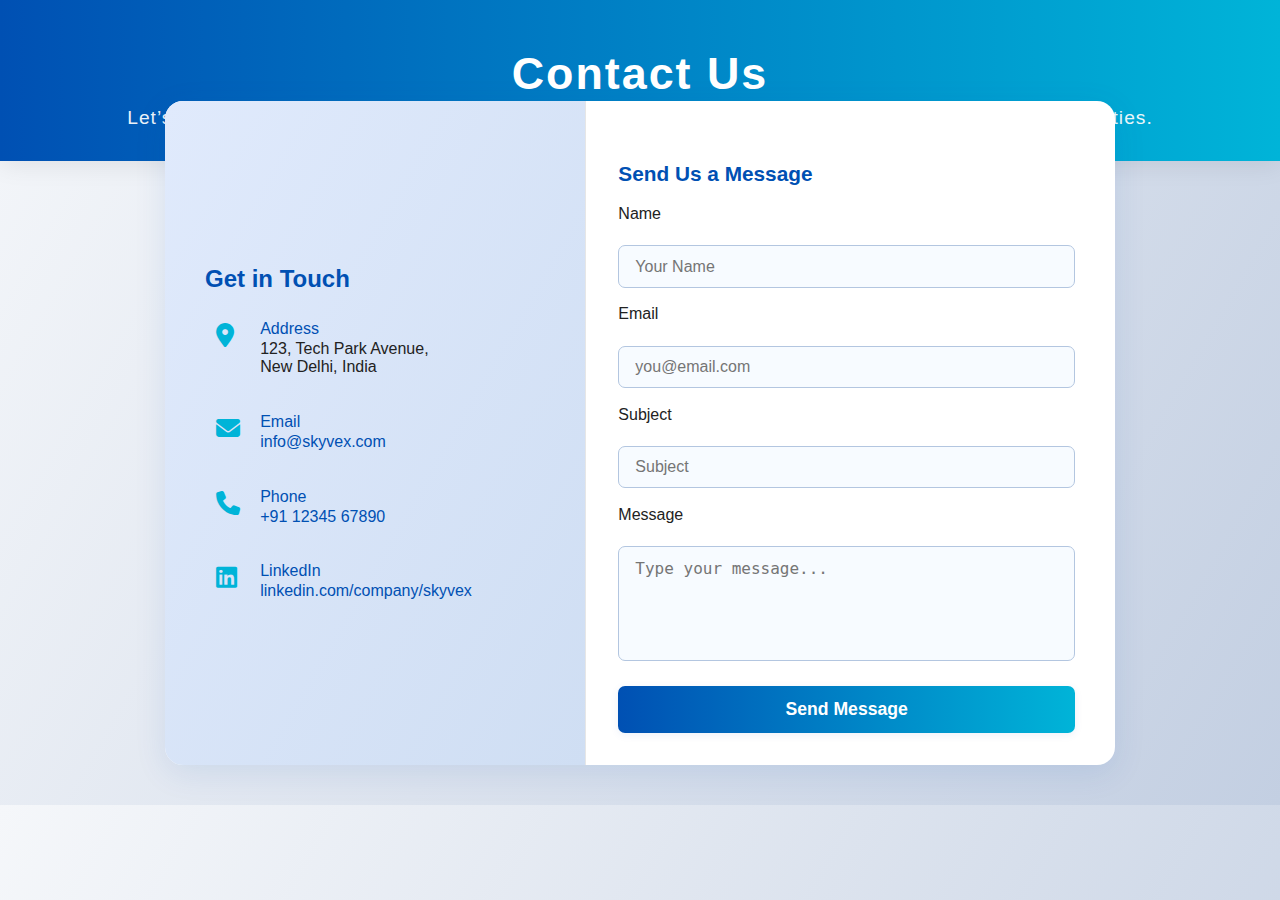
<file: contact.html>
<!DOCTYPE html>
<html lang="en">
  <head>
    <meta charset="UTF-8">
    <meta name="viewport" content="width=device-width, initial-scale=1.0">
    <title>Contact Us | Skyvex IT Solutions</title>
    <style>
      body {
        margin: 0;
        font-family: 'Segoe UI', 'Roboto', Arial, sans-serif;
        background: linear-gradient(120deg, #f5f7fa 0%, #c3cfe2 100%);
        color: #222;
      }
      .contact-hero {
        background: linear-gradient(90deg, #0050b3 0%, #00b4d8 100%);
        color: #fff;
        padding: 3rem 0 2rem 0;
        text-align: center;
        letter-spacing: 1px;
        box-shadow: 0 4px 24px rgba(0,0,0,0.08);
        position: relative;
        z-index: 1;
      }
      .contact-hero h1 {
        font-size: 2.8rem;
        margin: 0 0 0.5rem 0;
        font-weight: 700;
        letter-spacing: 2px;
        animation: fadeInDown 1s;
      }
      .contact-hero p {
        font-size: 1.2rem;
        margin: 0;
        opacity: 0.92;
        animation: fadeInUp 1.2s;
      }
      @keyframes fadeInDown {
        from { opacity: 0; transform: translateY(-30px); }
        to { opacity: 1; transform: translateY(0); }
      }
      @keyframes fadeInUp {
        from { opacity: 0; transform: translateY(30px); }
        to { opacity: 1; transform: translateY(0); }
      }
      .contact-container {
        display: flex;
        flex-wrap: wrap;
        max-width: 950px;
        margin: -60px auto 40px auto;
        background: #fff;
        border-radius: 18px;
        box-shadow: 0 8px 32px rgba(0,80,179,0.10);
        overflow: hidden;
        position: relative;
        z-index: 2;
        min-height: 480px;
      }
      .contact-info {
        flex: 1 1 320px;
        background: linear-gradient(120deg, #e0eafc 0%, #cfdef3 100%);
        padding: 2.5rem 2rem 2rem 2.5rem;
        display: flex;
        flex-direction: column;
        justify-content: center;
        min-width: 270px;
        border-right: 1px solid #e6e6e6;
        animation: fadeInLeft 1.2s;
      }
      @keyframes fadeInLeft {
        from { opacity: 0; transform: translateX(-40px); }
        to { opacity: 1; transform: translateX(0); }
      }
      .contact-info h2 {
        font-size: 1.5rem;
        margin-bottom: 1.2rem;
        color: #0050b3;
        font-weight: 600;
      }
      .info-block {
        display: flex;
        align-items: flex-start;
        margin-bottom: 1.3rem;
        gap: 1rem;
        transition: background 0.2s;
        border-radius: 8px;
        padding: 0.5rem 0.7rem;
      }
      .info-block:hover {
        background: #e6f7ff;
      }
      .info-icon {
        font-size: 1.5rem;
        color: #00b4d8;
        margin-top: 2px;
        min-width: 28px;
      }
      .info-details {
        font-size: 1rem;
        color: #222;
      }
      .info-details strong {
        display: block;
        color: #0050b3;
        font-weight: 500;
        margin-bottom: 2px;
      }
      .contact-form-section {
        flex: 2 1 400px;
        padding: 2.5rem 2.5rem 2rem 2rem;
        display: flex;
        flex-direction: column;
        justify-content: center;
        animation: fadeInRight 1.2s;
      }
      @keyframes fadeInRight {
        from { opacity: 0; transform: translateX(40px); }
        to { opacity: 1; transform: translateX(0); }
      }
      .contact-form-section h3 {
        font-size: 1.3rem;
        color: #0050b3;
        margin-bottom: 1.2rem;
        font-weight: 600;
      }
      .contact-form {
        display: flex;
        flex-direction: column;
        gap: 1.1rem;
      }
      .contact-form label {
        font-size: 1rem;
        color: #222;
        margin-bottom: 0.3rem;
        font-weight: 500;
      }
      .contact-form input,
      .contact-form textarea {
        padding: 0.7rem 1rem;
        border: 1.5px solid #b3c6e0;
        border-radius: 7px;
        font-size: 1rem;
        background: #f7fbff;
        transition: border 0.2s;
        resize: none;
      }
      .contact-form input:focus,
      .contact-form textarea:focus {
        border-color: #00b4d8;
        outline: none;
      }
      .contact-form textarea {
        min-height: 90px;
        max-height: 220px;
      }
      .contact-form button {
        background: linear-gradient(90deg, #0050b3 0%, #00b4d8 100%);
        color: #fff;
        border: none;
        border-radius: 7px;
        padding: 0.8rem 0;
        font-size: 1.1rem;
        font-weight: 600;
        cursor: pointer;
        margin-top: 0.5rem;
        box-shadow: 0 2px 8px rgba(0,80,179,0.08);
        transition: background 0.2s, transform 0.1s;
      }
      .contact-form button:hover {
        background: linear-gradient(90deg, #00b4d8 0%, #0050b3 100%);
        transform: translateY(-2px) scale(1.03);
      }
      @media (max-width: 900px) {
        .contact-container {
          flex-direction: column;
          margin: -40px 1.5rem 30px 1.5rem;
        }
        .contact-info, .contact-form-section {
          border-right: none;
          padding: 2rem 1.2rem;
        }
      }
      @media (max-width: 600px) {
        .contact-hero h1 {
          font-size: 2rem;
        }
        .contact-container {
          margin: -30px 0.5rem 20px 0.5rem;
        }
        .contact-info, .contact-form-section {
          padding: 1.2rem 0.5rem;
        }
      }
    </style>
    <!-- Font Awesome for icons -->
    <link rel="stylesheet"
      href="https://cdnjs.cloudflare.com/ajax/libs/font-awesome/6.4.2/css/all.min.css"
      crossorigin="anonymous" />
  </head>
  <body>
    <section class="contact-hero">
      <h1>Contact Us</h1>
      <p>Let’s connect! Reach out to Skyvex IT Solutions for business inquiries,
        support, or partnership opportunities.</p>
    </section>
    <main class="contact-container">
      <aside class="contact-info">
        <h2>Get in Touch</h2>
        <div class="info-block">
          <span class="info-icon"><i class="fas fa-map-marker-alt"></i></span>
          <div class="info-details">
            <strong>Address</strong>
            123, Tech Park Avenue,<br>
            New Delhi, India
          </div>
        </div>
        <div class="info-block">
          <span class="info-icon"><i class="fas fa-envelope"></i></span>
          <div class="info-details">
            <strong>Email</strong>
            <a href="mailto:info@skyvex.com"
              style="color:#0050b3;text-decoration:none;">info@skyvex.com</a>
          </div>
        </div>
        <div class="info-block">
          <span class="info-icon"><i class="fas fa-phone"></i></span>
          <div class="info-details">
            <strong>Phone</strong>
            <a href="tel:+911234567890"
              style="color:#0050b3;text-decoration:none;">+91 12345 67890</a>
          </div>
        </div>
        <div class="info-block">
          <span class="info-icon"><i class="fab fa-linkedin"></i></span>
          <div class="info-details">
            <strong>LinkedIn</strong>
            <a href="https://www.linkedin.com/company/skyvex" target="_blank"
              style="color:#0050b3;text-decoration:none;">linkedin.com/company/skyvex</a>
          </div>
        </div>
      </aside>
      <section class="contact-form-section">
        <h3>Send Us a Message</h3>
        <form class="contact-form" autocomplete="off">
          <label for="name">Name</label>
          <input type="text" id="name" name="name" placeholder="Your Name"
            required>

          <label for="email">Email</label>
          <input type="email" id="email" name="email"
            placeholder="you@email.com" required>

          <label for="subject">Subject</label>
          <input type="text" id="subject" name="subject" placeholder="Subject"
            required>

          <label for="message">Message</label>
          <textarea id="message" name="message"
            placeholder="Type your message..." required></textarea>

          <button type="submit">Send Message</button>
        </form>
      </section>
    </main>
  </body>
</html>
</file>
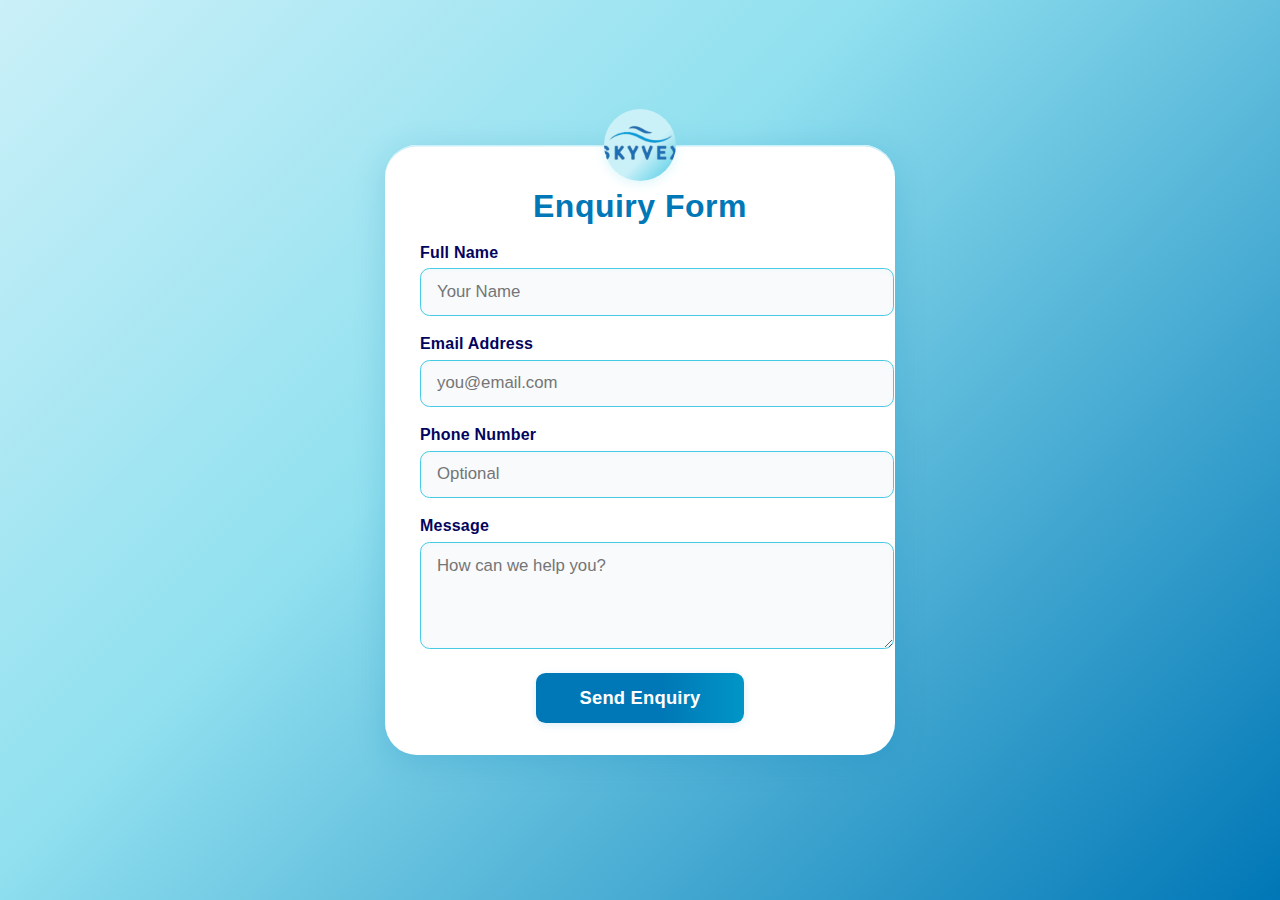
<file: enquiryfrom.html>
<!DOCTYPE html>
<html lang="en">
    <head>
        <meta charset="UTF-8" />
        <meta name="viewport" content="width=device-width, initial-scale=1" />
        <title>Enquiry Form | Skyvex IT Solutions</title>
        <style>
    body {
      background: linear-gradient(135deg, #caf0f8 0%, #90e0ef 40%, #0077b6 100%);
      font-family: 'Poppins', sans-serif;
      margin: 0;
      min-height: 100vh;
      display: flex;
      align-items: center;
      justify-content: center;
    }
    .enquiry-form-container {
      background: #fff;
      border-radius: 2rem;
      box-shadow: 0 6px 32px #0077b633, 0 1.5px 0 #caf0f8 inset;
      max-width: 440px;
      width: 100%;
      padding: 2.7rem 2.2rem 2rem;
      text-align: left;
      position: relative;
    }
    .enquiry-form-container::before {
      content: '';
      display: block;
      position: absolute;
      top: -36px;
      left: 50%;
      transform: translateX(-50%);
      width: 72px;
      height: 72px;
      aspect-ratio: 1 / 1;
      background: url('SKYVEX.png') no-repeat center/cover, linear-gradient(135deg, #caf0f8 60%, #48cae4 100%);
      border-radius: 50%;
      box-shadow: 0 2px 12px #90e0ef55;
    }
    .enquiry-form-container h2 {
      margin-top: 0;
      color: #0077b6;
      font-size: 2rem;
      font-weight: 800;
      margin-bottom: 1.2rem;
      text-align: center;
      letter-spacing: 0.5px;
    }
    .enquiry-form-container label {
      display: block;
      margin-bottom: 0.4rem;
      color: #03045e;
      font-weight: 600;
      letter-spacing: 0.2px;
    }
    .enquiry-form-container input,
    .enquiry-form-container textarea {
      width: 100%;
      padding: 0.8rem 1rem;
      margin-bottom: 1.2rem;
      border: 1.5px solid #48cae4;
      border-radius: 0.6rem;
      font-size: 1.05rem;
      font-family: inherit;
      background: #f8fafc;
      color: #03045e;
      transition: border-color 0.2s, box-shadow 0.2s;
      resize: vertical;
      box-shadow: 0 1px 4px #caf0f822 inset;
    }
    .enquiry-form-container input:focus,
    .enquiry-form-container textarea:focus {
      border-color: #0077b6;
      outline: none;
      box-shadow: 0 0 0 2px #90e0ef55;
    }
    .enquiry-form-container button {
      background: linear-gradient(90deg, #0077b6 60%, #0096c7 100%);
      color: #fff;
      border: none;
      border-radius: 0.6rem;
      padding: 0.9rem 2.7rem;
      font-size: 1.15rem;
      font-weight: 700;
      cursor: pointer;
      box-shadow: 0 2px 8px #0077b622;
      transition: background 0.2s, transform 0.2s, box-shadow 0.2s;
      display: block;
      margin: 0 auto;
      letter-spacing: 0.2px;
    }
    .enquiry-form-container button:hover {
      background: linear-gradient(90deg, #0096c7 60%, #0077b6 100%);
      transform: scale(1.045);
      box-shadow: 0 4px 16px #0077b644;
    }
    .enquiry-success {
      display: none;
      color: #0077b6;
      margin-top: 1.5rem;
      font-weight: 700;
      text-align: center;
      font-size: 1.1rem;
      letter-spacing: 0.2px;
    }
  </style>
    </head>
    <body>
        <div class="enquiry-form-container">
            <h2>Enquiry Form</h2>
            <form id="enquiry-form" autocomplete="off">
                <label for="enquiry-name">Full Name</label>
                <input type="text" id="enquiry-name" name="name" required
                    placeholder="Your Name" />
                <label for="enquiry-email">Email Address</label>
                <input type="email" id="enquiry-email" name="email" required
                    placeholder="you@email.com" />
                <label for="enquiry-phone">Phone Number</label>
                <input type="tel" id="enquiry-phone" name="phone"
                    pattern="[0-9\-\+\s]{7,}" placeholder="Optional" />
                <label for="enquiry-message">Message</label>
                <textarea id="enquiry-message" name="message" rows="4" required
                    placeholder="How can we help you?"></textarea>
                <button type="submit">Send Enquiry</button>
            </form>
            <div class="enquiry-success" id="enquiry-success">Thank you for your
                enquiry! Our team will get back to you soon.</div>
        </div>
        <script>
    document.addEventListener('DOMContentLoaded', function() {
      var form = document.getElementById('enquiry-form');
      if(form) {
        form.addEventListener('submit', function(e) {
          e.preventDefault();
          form.style.display = 'none';
          document.getElementById('enquiry-success').style.display = 'block';
        });
      }
    });
  </script>
    </body>
</html>
</file>
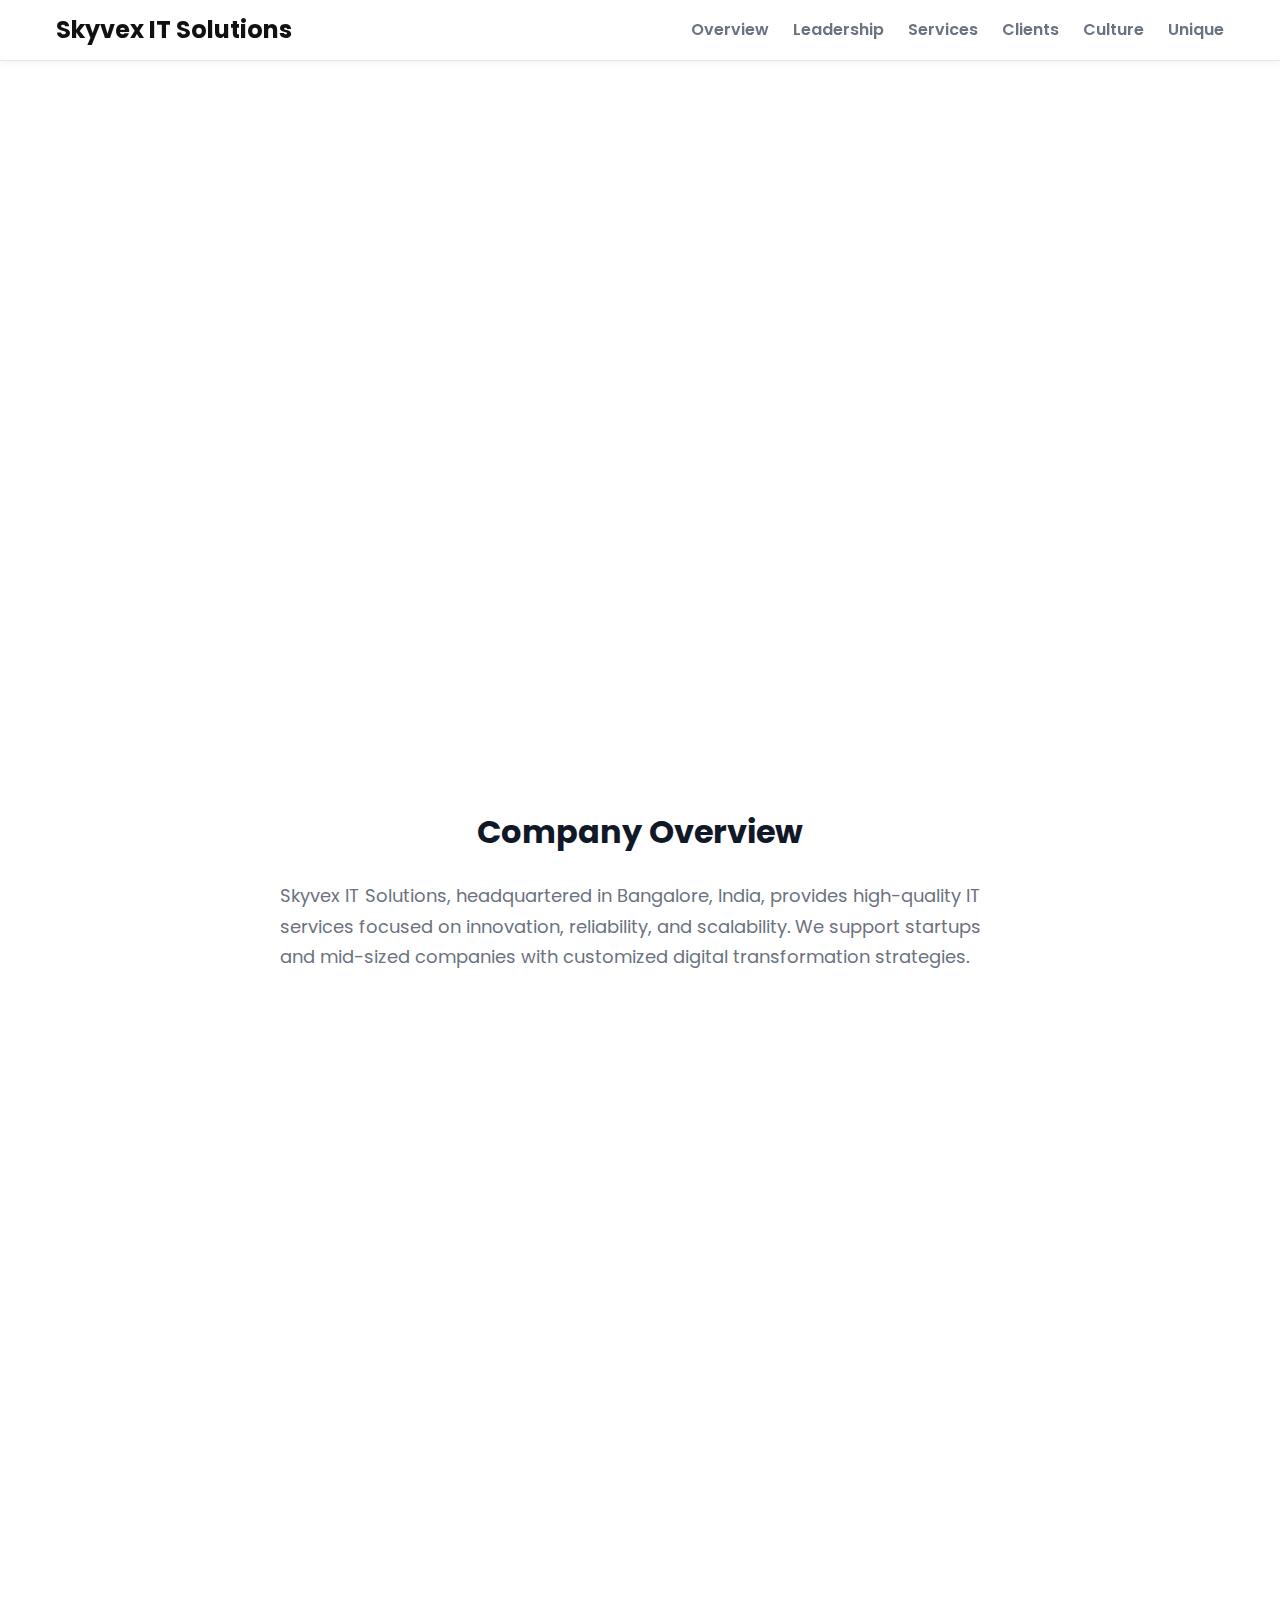
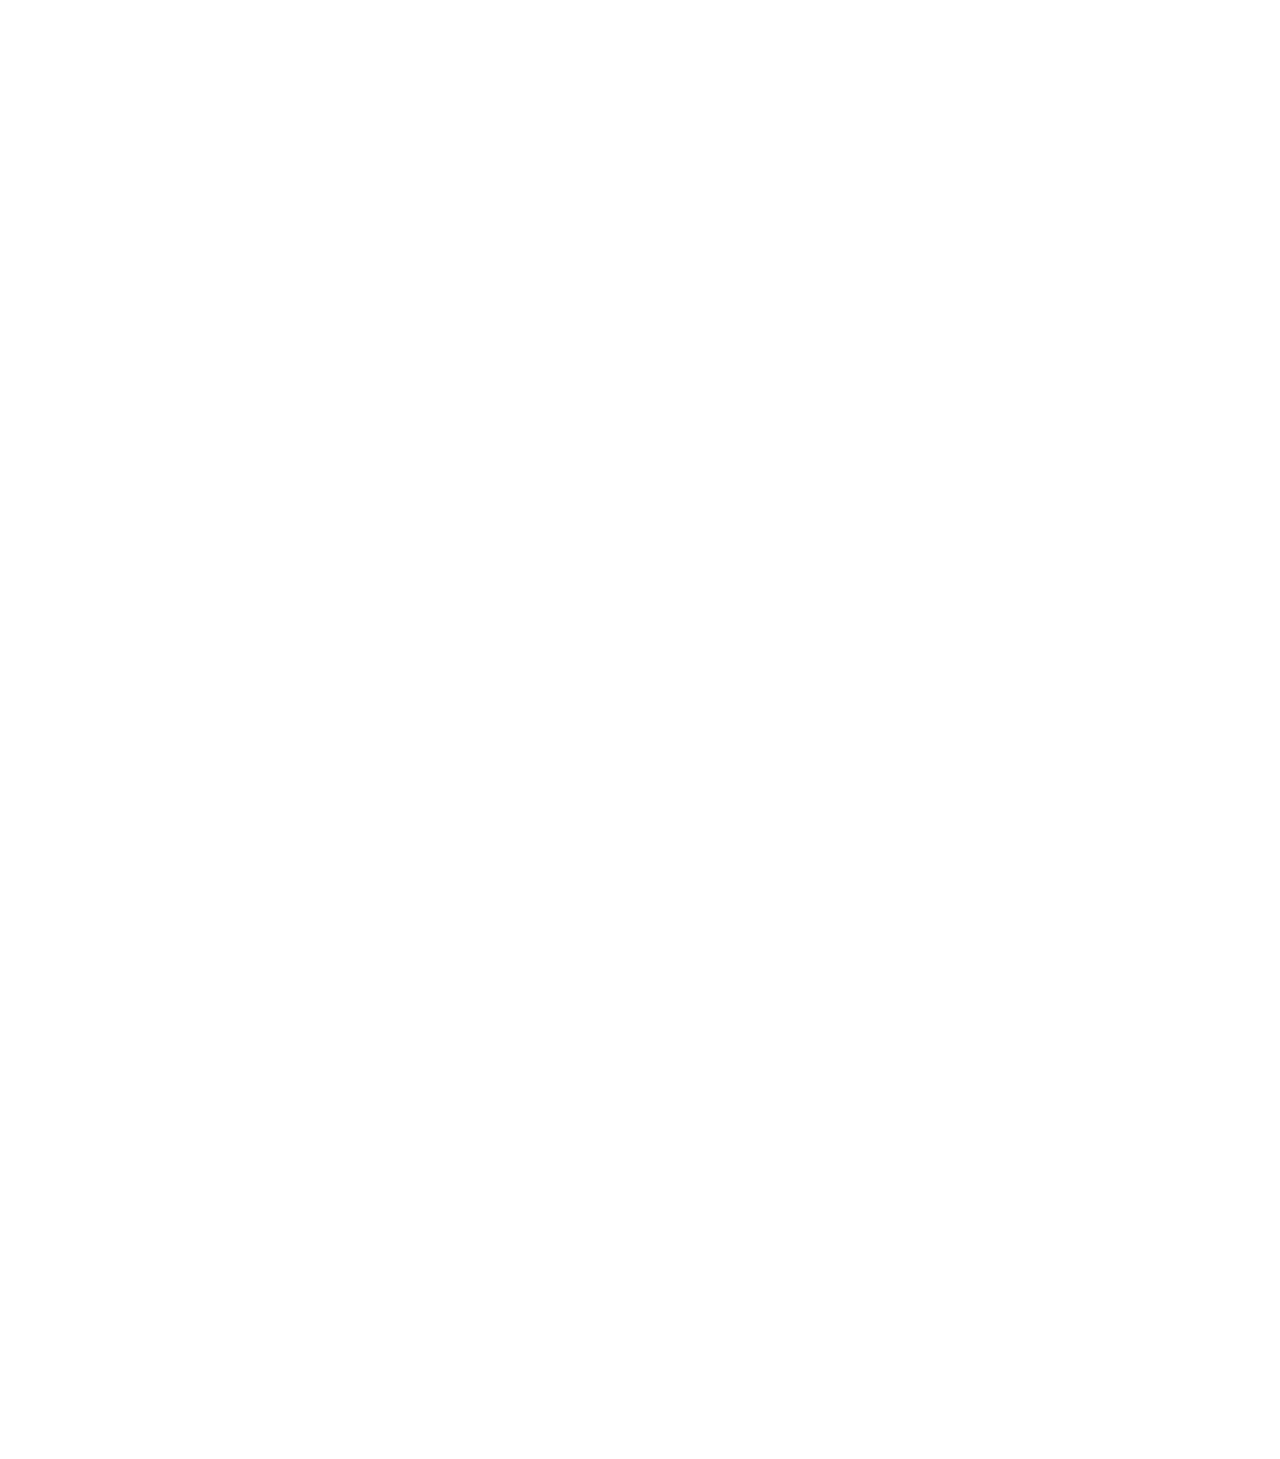
<file: makr02.html>
<!DOCTYPE html>
<html lang="en">
    <head>
        <meta charset="UTF-8" />
        <meta name="viewport" content="width=device-width, initial-scale=1" />
        <title>Skyvex IT Solutions Portfolio</title>
        <style>
    @import url('https://fonts.googleapis.com/css2?family=Poppins:wght@400;600;700&display=swap');

    :root {
      --color-bg: #ffffff;
      --color-text-primary: #111827;
      --color-text-secondary: #6b7280;
      --color-accent: #111111;
      --color-card-bg: #f9fafb;
      --color-shadow: rgba(0, 0, 0, 0.05);
      --border-radius: 0.75rem;
      --max-width: 1200px;
      --gap: 2rem;

    }

    * {
      box-sizing: border-box;
    }

    body {
      margin: 0;
      background: var(--color-bg);
      color: var(--color-text-secondary);
      font-family: 'Poppins', sans-serif;
      line-height: 1.6;
      font-size: 18px;
      overflow-x: hidden;
    }

    a {
      color: inherit;
      text-decoration: none;
    }

    header {
      position: sticky;
      top: 0;
      background: var(--color-bg);
      border-bottom: 1px solid #e5e7eb;
      box-shadow: 0 2px 8px var(--color-shadow);
      z-index: 1000;
    }

    .container {
      max-width: var(--max-width);
      margin-left: auto;
      margin-right: auto;
      padding: 0 1rem;
    }

    nav {
      display: flex;
      align-items: center;
      justify-content: space-between;
      height: 60px;
    }

    .logo {
      font-weight: 700;
      font-size: 1.5rem;
      color: var(--color-accent);
      user-select: none;
    }

    .nav-links {
      display: flex;
      gap: 1.5rem;
      align-items: center;
      font-weight: 600;
      font-size: 1rem;
      color: var(--color-text-secondary);
    }

    .nav-links a {
      position: relative;
      padding: 0.25rem 0;
      transition: color var(--transition);
    }

    .nav-links a:hover {
      color: var(--color-accent);
    }

    main {
      padding-top: 4rem;
      padding-bottom: 6rem;
      background: var(--color-bg);
    }

    /* Hero Section */
    .hero {
      text-align: center;
      padding: 4rem 1rem 6rem;
      max-width: 720px;
      margin-left: auto;
      margin-right: auto;
      color: var(--color-text-primary);
      opacity: 0;
      animation: fadeIn 1s ease forwards;
      animation-delay: 0.3s;
      overflow: hidden;
    }

    .hero h1 {
      font-weight: 800;
      font-size: 3.5rem;
      line-height: 1.1;
      margin-bottom: 1rem;
      animation: letterSpacingIn 1.2s ease forwards;
      opacity: 0;
      animation-delay: 0.5s;
    }

    .hero p {
      font-size: 1.25rem;
      margin-bottom: 2.5rem;
      color: var(--color-text-secondary);
      opacity: 0;
      animation: fadeIn 1s ease forwards;
      animation-delay: 1.1s;
    }

    .btn-primary {
      font-weight: 700;
      font-size: 1.125rem;
      padding: 0.75rem 2.5rem;
      background: var(--color-accent);
      color: white;
      border-radius: var(--border-radius);
      cursor: pointer;
      border: none;
      transition: background var(--transition), transform var(--transition);
      animation: pulseGlow 2.5s ease-in-out infinite;
      opacity: 0;
      animation-fill-mode: forwards;
      animation-delay: 1.5s;
    }

    .btn-primary:hover,
    .btn-primary:focus {
      background: #222222;
      outline: none;
      transform: scale(1.05);
      animation-play-state: paused;
    }

    /* Section styles */
    section {
      margin-bottom: 4rem;
      padding-left: 1rem;
      padding-right: 1rem;
      opacity: 0;
      transform: translateY(25px);
      transition: opacity 0.8s ease, transform 0.8s ease;
    }

    section.visible {
      opacity: 1;
      transform: translateY(0);
    }

    section h2 {
      font-weight: 700;
      font-size: 2rem;
      margin-bottom: 1.5rem;
      color: var(--color-text-primary);
      text-align: center;
      user-select: none;
    }

    section p {
      max-width: 720px;
      margin-left: auto;
      margin-right: auto;
      color: var(--color-text-secondary);
      line-height: 1.7;
      user-select: text;
    }

    /* Cards grid for Core Services and Industry Focus */
    .grid {
      display: grid;
      gap: var(--gap);
      max-width: var(--max-width);
      margin: 0 auto;
    }

    /* Core Services: 2 columns on desktop, 1 column on mobile */
    .cards-2 {
      grid-template-columns: repeat(auto-fit, minmax(280px, 1fr));
    }

    .card {
      background: var(--color-card-bg);
      border-radius: var(--border-radius);
      padding: 1.5rem 2rem;
      box-shadow: 0 2px 6px var(--color-shadow);
      color: var(--color-text-primary);
      font-weight: 600;
      transition:
        box-shadow 0.3s ease,
        transform 0.3s ease;
      user-select: none;
      opacity: 0;
      transform: translateX(-30px);
      transition-property: box-shadow, transform, opacity;
      transition-duration: 0.4s;
    }

    /* Cards reveal triggered by JS */
    .card.visible {
      opacity: 1;
      transform: translateX(0);
    }

    .card:hover {
      box-shadow: 0 6px 12px rgba(0, 0, 0, 0.15);
      transform: translateY(-2px) scale(1.03);
      transition-timing-function: cubic-bezier(0.4, 0, 0.2, 1);
    }

    .card ul {
      margin: 0;
      padding-left: 1.2rem;
      color: var(--color-text-secondary);
      font-weight: 400;
      font-size: 1rem;
      list-style-type: disc;
      user-select: text;
    }

    .card ul li {
      margin-bottom: 0.75rem;
    }

    /* Leadership Spotlight - block style */
    .leadership {
      max-width: 720px;
      margin: 0 auto;
      color: var(--color-text-primary);
      font-weight: 500;
      line-height: 1.5;
      background: var(--color-card-bg);
      padding: 2rem;
      border-radius: var(--border-radius);
      box-shadow: 0 2px 8px var(--color-shadow);
      user-select: none;
      opacity: 0;
      transform: translateX(30px);
      transition: opacity 0.7s ease, transform 0.7s ease;
    }

    .leadership.visible {
      opacity: 1;
      transform: translateX(0);
    }

    .leadership strong {
      display: block;
      margin-bottom: 0.5rem;
      font-weight: 700;
      font-size: 1.125rem;
      color: var(--color-accent);
    }

    /* Quote style for Closing Thought */
    .quote {
      max-width: 720px;
      margin: 0 auto;
      font-style: italic;
      font-weight: 600;
      font-size: 1.25rem;
      color: var(--color-accent);
      text-align: center;
      padding: 2rem 1rem;
      background: var(--color-card-bg);
      border-radius: var(--border-radius);
      box-shadow: 0 2px 8px var(--color-shadow);
      user-select: none;
      opacity: 0;
      transform: translateY(20px);
      transition: opacity 0.8s ease, transform 0.8s ease;
    }

    .quote.visible {
      opacity: 1;
      transform: translateY(0);
    }

    /* Responsive text adjustments */
    @media (max-width: 640px) {
      .hero h1 {
        font-size: 2.5rem;
      }

      .btn-primary {
        width: 100%;
      }
    }

    /* Animations */

    @keyframes fadeIn {
      from {opacity: 0;}
      to {opacity: 1;}
    }

    @keyframes letterSpacingIn {
      0% {
        opacity: 0;
        letter-spacing: 0.5em;
      }
      40% {
        opacity: 1;
        letter-spacing: 0.15em;
      }
      100% {
        letter-spacing: normal;
      }
    }

    @keyframes pulseGlow {
      0%, 100% {
        box-shadow: 0 0 8px 0 rgba(17,17,17,0.7);
        transform: scale(1);
      }
      50% {
        box-shadow: 0 0 20px 4px rgba(17,17,17,0.9);
        transform: scale(1.05);
      }
    }

  </style>
    </head>
    <body>
        <header>
            <div class="container">
                <nav aria-label="Primary navigation">
                    <div class="logo" tabindex="0">Skyvex IT Solutions</div>
                    <div class="nav-links" role="navigation"
                        aria-label="Main navigation">
                        <a href="#overview">Overview</a>
                        <a href="#leadership">Leadership</a>
                        <a href="#services">Services</a>
                        <a href="#clients">Clients</a>
                        <a href="#culture">Culture</a>
                        <a href="#unique">Unique</a>
                    </div>
                </nav>
            </div>
        </header>

        <main>
            <section class="hero" aria-label="Hero section introduction">
                <h1>Empowering Global Innovation<br />from Bangalore to the
                    USA</h1>
                <p>Skyvex IT Solutions is a dynamic technology firm specializing
                    in tailored IT and technical solutions for US clients.</p>
                <button class="btn-primary" type="button"
                    aria-label="Get started with Skyvex IT Solutions">Get
                    Started</button>
            </section>

            <section id="overview" aria-labelledby="overview-heading">
                <h2 id="overview-heading">Company Overview</h2>
                <p>Skyvex IT Solutions, headquartered in Bangalore, India,
                    provides high-quality IT services focused on innovation,
                    reliability, and scalability. We support startups and
                    mid-sized companies with customized digital transformation
                    strategies.</p>
            </section>

            <section id="leadership" aria-labelledby="leadership-heading">
                <h2 id="leadership-heading">Leadership Spotlight</h2>
                <article class="leadership" tabindex="0">
                    <strong>Ms. Richhi Pradeep Bajpai</strong>
                    <p>Founder and CEO of Skyvex IT Solutions. A visionary and
                        forward-thinking leader recognized for empowering young
                        professionals and women in tech, and fostering
                        cross-border collaboration through innovative
                        leadership.</p>
                </article>
            </section>

            <section id="services" aria-labelledby="services-heading">
                <h2 id="services-heading">Core Services</h2>
                <div class="grid cards-2" role="list"
                    aria-label="Core services offered">
                    <div class="card" role="listitem">Custom Software
                        Development</div>
                    <div class="card" role="listitem">Web & Mobile App
                        Development</div>
                    <div class="card" role="listitem">Enterprise Application
                        Integration</div>
                    <div class="card" role="listitem">Cloud Architecture &
                        DevOps</div>
                    <div class="card" role="listitem">Data Analytics & Business
                        Intelligence</div>
                    <div class="card" role="listitem">AI/ML-Based
                        Solutions</div>
                    <div class="card" role="listitem">Technical Consulting & IT
                        Staffing</div>
                </div>
            </section>

            <section id="clients" aria-labelledby="clients-heading">
                <h2 id="clients-heading">Clientele & Industry Focus</h2>
                <p>We primarily serve US-based clients with tailored tech
                    solutions across diverse industries including:</p>
                <ul class="grid cards-2" role="list"
                    aria-label="Industries served">
                    <li>Healthcare Technology</li>
                    <li>E-commerce & Retail</li>
                    <li>Fintech</li>
                    <li>Real Estate Tech</li>
                    <li>EdTech</li>
                    <li>Logistics & Supply Chain</li>
                </ul>
            </section>

            <section id="culture" aria-labelledby="culture-heading">
                <h2 id="culture-heading">Team & Culture</h2>
                <p>Skyvex is powered by a tech-savvy, agile team based in
                    Bangalore working in a hybrid model. Key cultural strengths
                    include quality-driven delivery, real-time client
                    interaction, a cutting-edge tech stack, and global project
                    exposure.</p>
            </section>

            <section id="unique" aria-labelledby="unique-heading">
                <h2 id="unique-heading">What Makes Skyvex Unique</h2>
                <ul class="grid cards-2" role="list"
                    aria-label="Unique qualities of Skyvex">
                    <li>Strategic leadership under Ms. Richhi Bajpai</li>
                    <li>Direct client communication from India to the US</li>
                    <li>Fast, agile development cycles</li>
                    <li>Strong focus on empowering youth and women in
                        technology</li>
                </ul>
            </section>

            <section aria-label="Closing Thought">
                <blockquote class="quote" tabindex="0">
                    “At Skyvex, we don’t just code. We connect, create, and
                    conquer.” – Ms. Richhi Pradeep Bajpai
                </blockquote>
            </section>
        </main>

        <script>
    // Scroll reveal animations with IntersectionObserver
    document.addEventListener('DOMContentLoaded', () => {
      const sections = document.querySelectorAll('section:not(.hero)');
      const cards = document.querySelectorAll('.card');
      const leadership = document.querySelector('.leadership');
      const quote = document.querySelector('.quote');

      const options = {
        threshold: 0.1,
      };

      const revealSection = (entries, observer) => {
        entries.forEach(entry => {
          if (entry.isIntersecting) {
            entry.target.classList.add('visible');
            observer.unobserve(entry.target);
          }
        });
      };

      const observer = new IntersectionObserver(revealSection, options);

      sections.forEach(section => {
        observer.observe(section);
      });

      cards.forEach(card => {
        observer.observe(card);
      });

      if (leadership) observer.observe(leadership);
      if (quote) observer.observe(quote);
    });
  </script>
    </body>
</html>
</file>
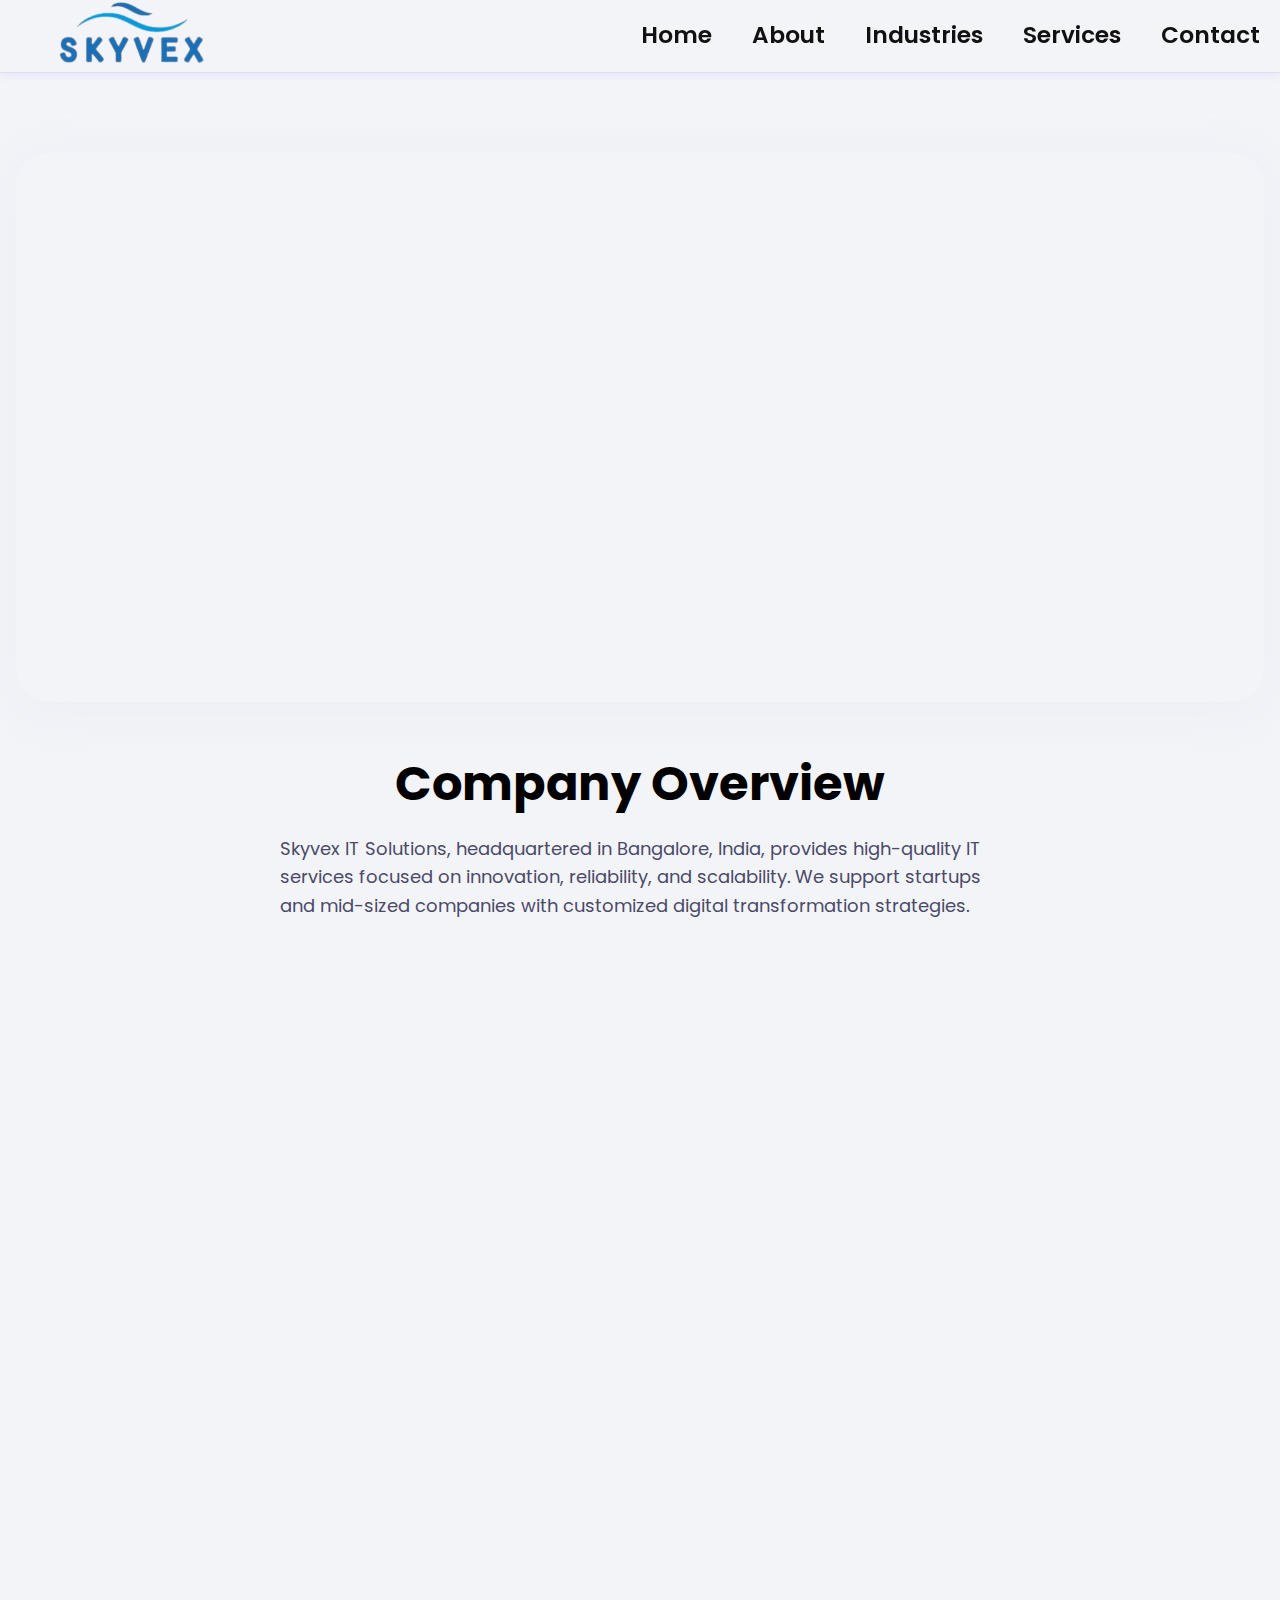
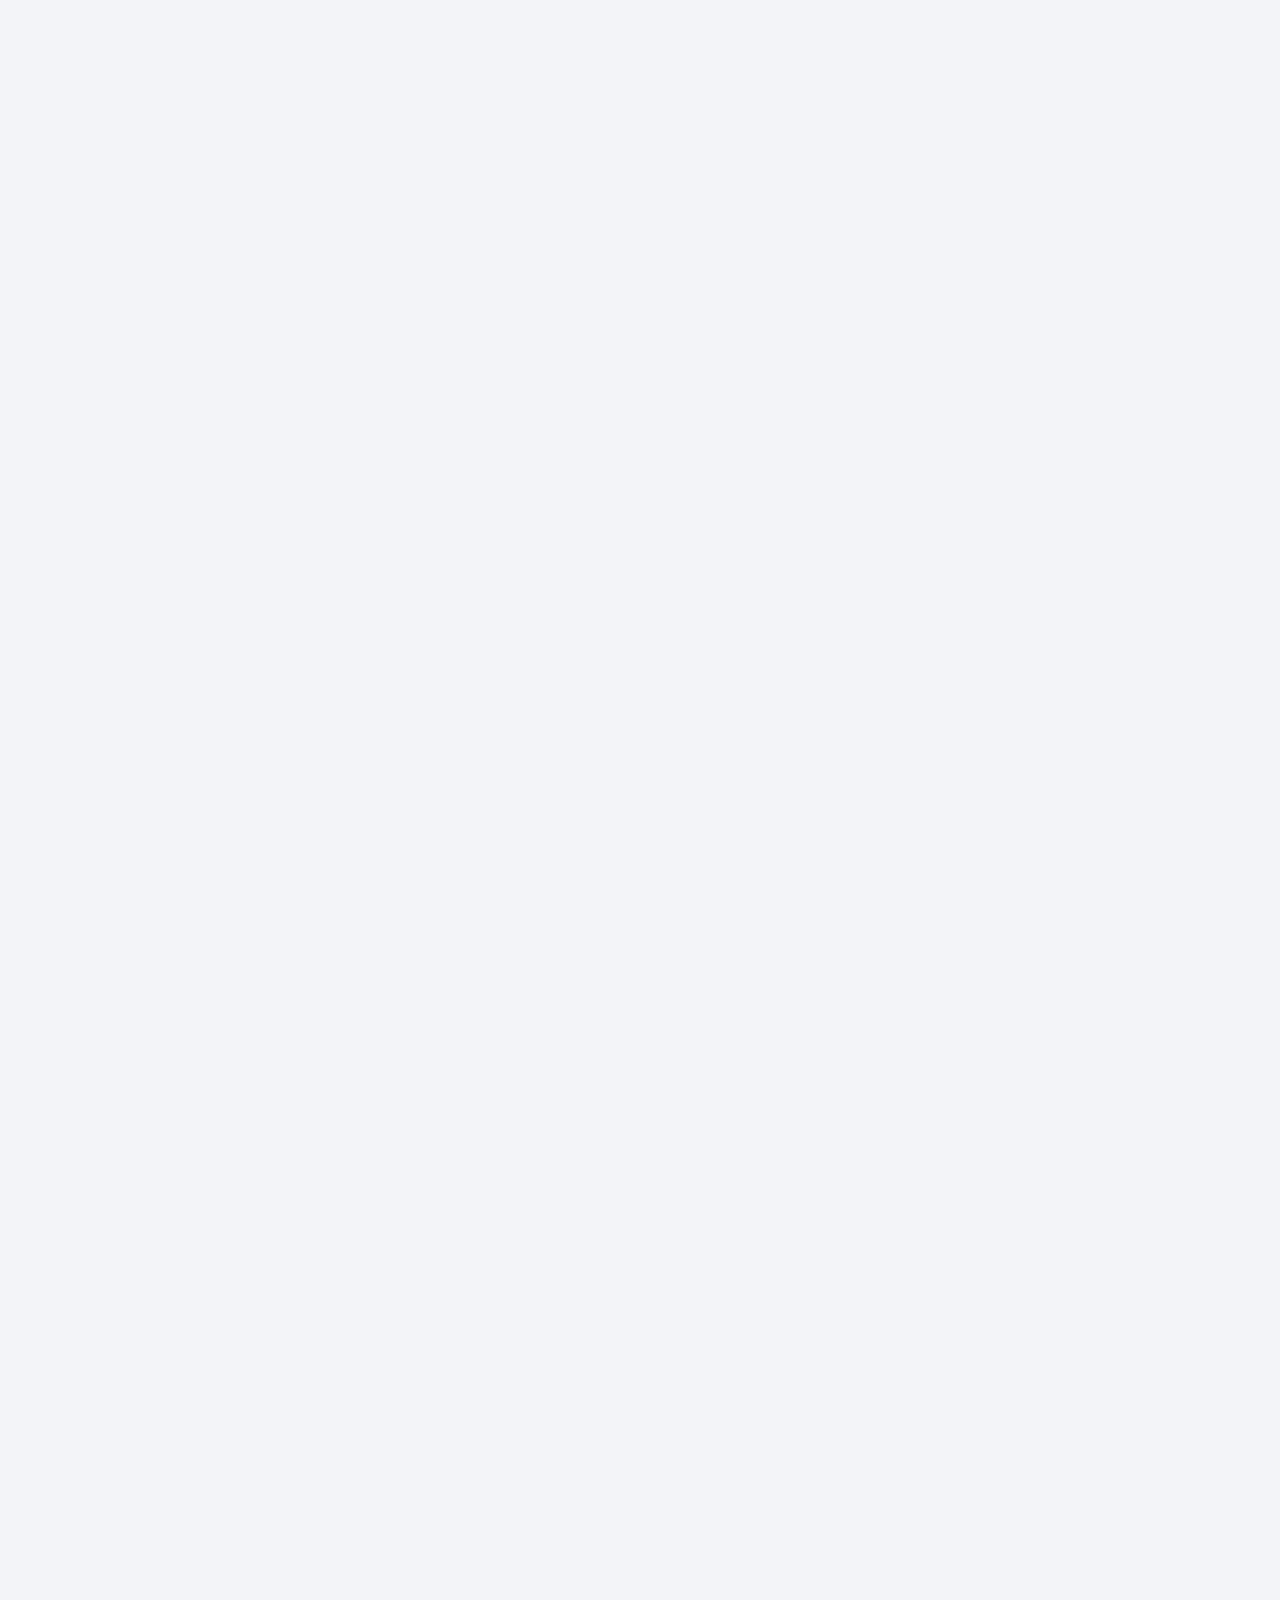
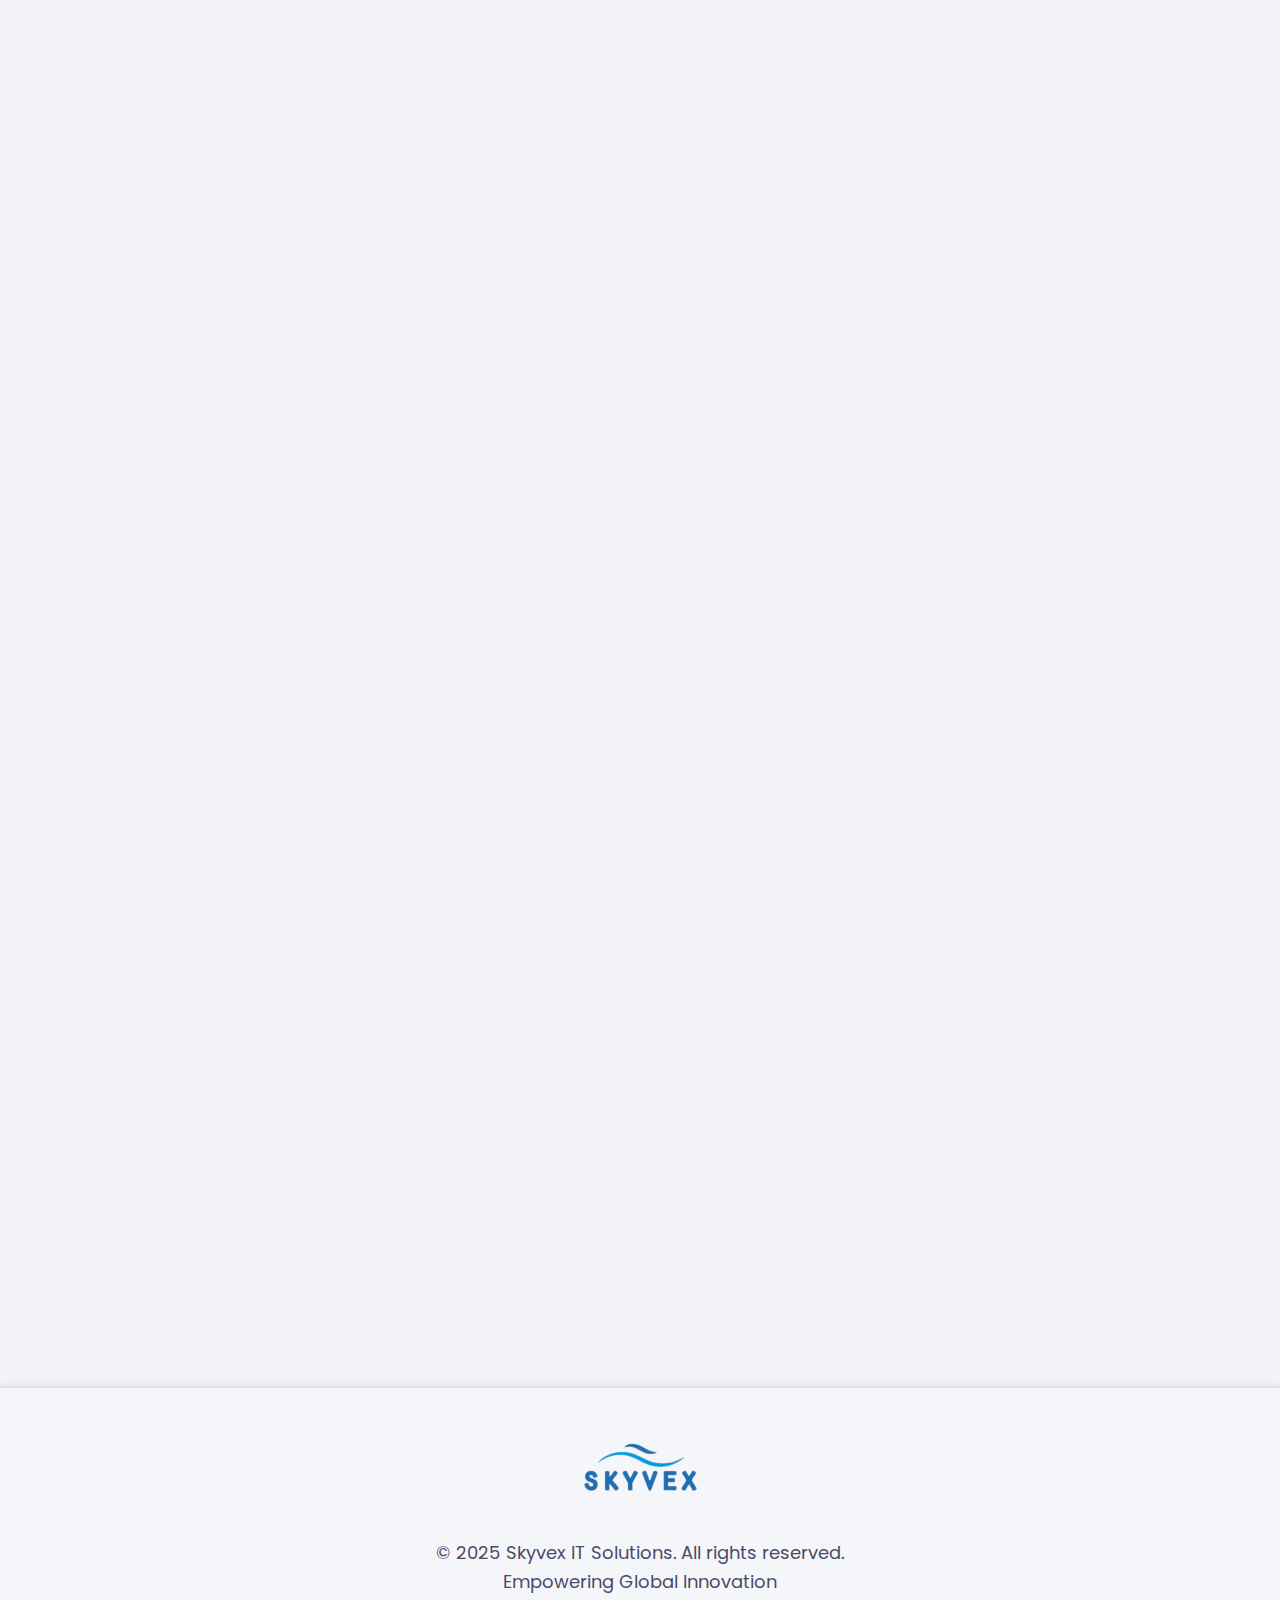
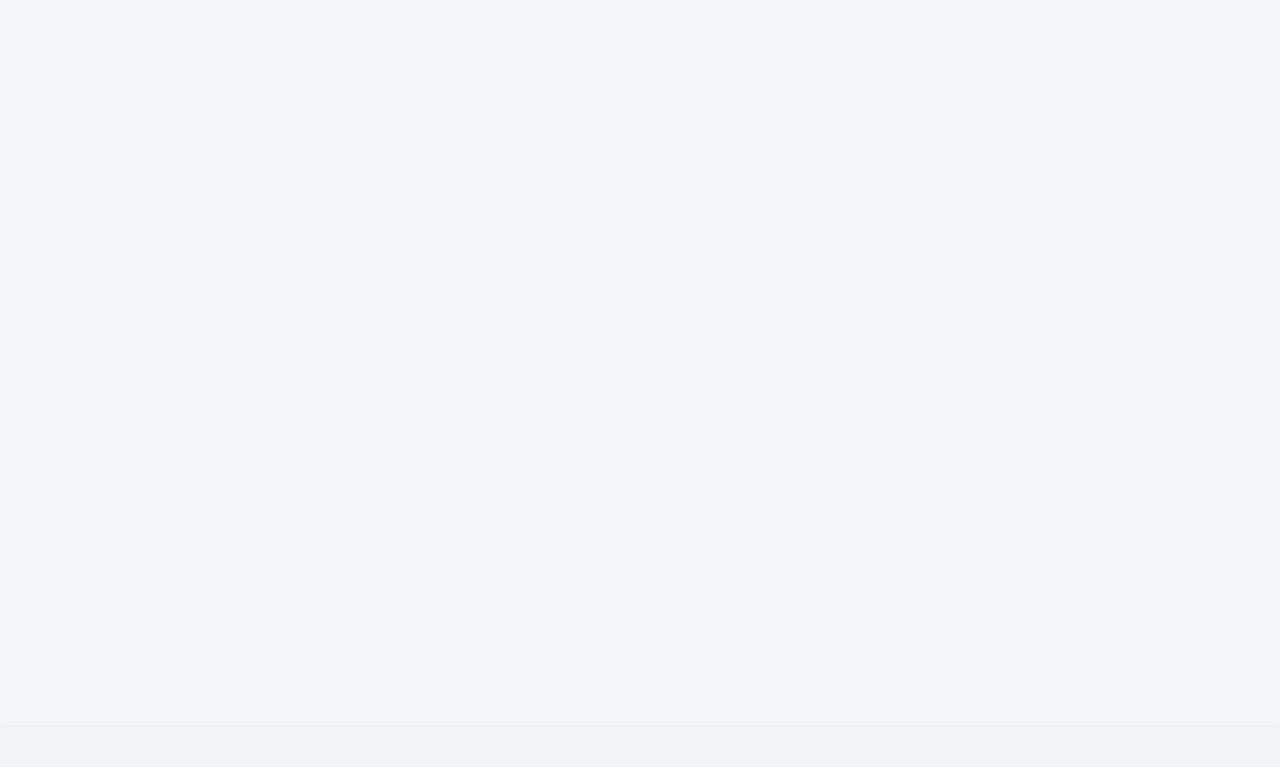
<file: mark03.html>
<!DOCTYPE html>
<html lang="en">
    <head>
        <meta charset="UTF-8" />
        <meta name="viewport" content="width=device-width, initial-scale=1" />
        <title>Skyvex IT Solutions</title>
        <style>
    /* Import Google Fonts */
    @import url('https://fonts.googleapis.com/css2?family=Poppins:wght@400;600;700&display=swap');

    /* CSS Variables for Theme and Layout */
    :root {
      --color-bg: #f3f4f8;
      --color-bg-gradient: #f3f4f8;
      --color-card-bg: #fff;
      --color-accent: #5050ee;
      --color-accent-alt: #6c63ff;
      --color-text-primary: #23264a;
      --color-text-secondary: #4a4a68;
      --color-border: #e0e0ef;
      --border-radius: 1.5rem;
      --shadow-light: rgba(108, 99, 255, 0.10);
      --shadow-hover: rgba(255, 77, 157, 0.18);
      --btn-bg: var(--color-accent);
      --btn-color: #fff;
      --color-leadership-bg: #fff;
    }

    /* Dark theme variables */
    [data-theme='dark'] {
      --color-bg: #03045e;
      --color-card-bg: #023e8a;
      --color-accent: #90e0ef;
      --color-accent-alt: #48cae4;
      --color-text-primary: #caf0f8;
      --color-text-secondary: #90e0ef;
      --color-border: #48cae4;
      --shadow-light: rgba(144, 224, 239, 0.08);
      --shadow-hover: rgba(144, 224, 239, 0.18);
      --btn-bg: var(--color-accent);
      --btn-color: #03045e;
    }

    /* Reset and base styles */
    *, *::before, *::after {
      box-sizing: border-box;
    }

    body {
      margin: 0;
      background: var(--color-bg) !important;
      color: #111 !important;
      font-family: 'Poppins', sans-serif;
      font-size: 18px;
      line-height: 1.6;
      overflow-x: hidden;
      transition: background var(--transition-time) ease, color var(--transition-time) ease;
    }

    main {
      background: transparent !important;
    }

    /* Section fade-in animation */
    section {
      background: transparent !important;
      margin-bottom: var(--gap-vertical);
      opacity: 0;
      transform: translateY(20px);
      transition: opacity 0.8s ease, transform 0.8s ease;
    }
    section.visible {
      opacity: 1;
      transform: translateY(0);
    }

    /* Footer styles */
    footer {
      background: #f5f6fa !important;
      color: #4a4a68;
      border-top: 2px solid #e0e0ef;
      box-shadow: 0 -2px 16px #e0e0ef40;
      padding: 2rem 1rem;
      text-align: center;
      animation: footerFadeIn 1.2s cubic-bezier(0.4,0,0.2,1) 0.5s both;
    }
    footer, footer * {
      color: #4a4a68 !important;
    }
    footer a {
      color: #6c63ff !important;
    }
    footer a:hover, footer a:focus {
      color: var(--color-accent) !important;
    }

    /* Change inquiry form font color for better contrast and style */
    footer form, .footer-form, .footer-form * {
      color: #000000 !important;
    }
    footer form input, footer form textarea, .footer-form input, .footer-form textarea {
      color: #000000 !important;
      background: rgba(255, 255, 255, 0.85) !important;
      border: 1.5px solid #000000 !important;
    }
    footer form label, .footer-form label {
      color: #000000 !important;
    }
    footer form ::placeholder, .footer-form ::placeholder {
      color: #000000 !important;
      opacity: 1;
    }

    /* Link styles */
    a {
      color: inherit;
      text-decoration: none;
      transition: color var(--transition-time);
    }
    a:hover, a:focus {
      color: var(--color-accent);
      outline: none;
    }

    /* Header styles */
    header {
      position: sticky;
      top: 0;
      background: var(--color-bg) !important;
      border-bottom: 1px solid var(--color-border);
      box-shadow: 0 2px 8px var(--shadow-light);
      z-index: 1000;
      transition: background var(--transition-time), border-color var(--transition-time), box-shadow var(--transition-time);
      /* Animated header background gradient */
      background: linear-gradient(90deg, var(--color-accent), var(--color-accent-alt), var(--color-bg));
      background-size: 200% 200%;
      animation: headerGradientMove 8s ease-in-out infinite;
    }
    @keyframes headerGradientMove {
      0% { background-position: 0% 50%; }
      50% { background-position: 100% 50%; }
      100% { background-position: 0% 50%; }
    }
    header, header * {
      font-weight: 600 !important;
      font-size: 1.45rem !important;
    }

    /* Container utility */
    .container {
      max-width: var(--max-width);
      padding: 0 1rem;
      margin-left: auto;
      margin-right: auto;
    }

    /* Navigation styles */
    nav {
      display: flex;
      justify-content: space-between;
      align-items: center;
      height: 72px;
    }
    .header-logo-group {
      display: flex;
      align-items: center;
    }

    /* Keyframe animations for hero, cards, leadership, etc. */
    @keyframes heroText {
      0% { opacity: 0; transform: scale(0.95) translateY(30px); }
      60% { opacity: 1; transform: scale(1.04) translateY(-8px); }
      100% { opacity: 1; transform: scale(1) translateY(0); }
    }
    @keyframes cardBounce {
      0% { opacity: 0; transform: scale(0.8) translateY(40px); }
      60% { opacity: 1; transform: scale(1.08) translateY(-8px); }
      100% { opacity: 1; transform: scale(1) translateY(0); }
    }
    @keyframes leadershipFadeIn {
      0% { opacity: 0; transform: translateX(-60px) scale(0.95); }
      60% { opacity: 1; transform: translateX(8px) scale(1.03); }
      100% { opacity: 1; transform: translateX(0) scale(1); }
    }
    @keyframes quotePulse {
      0% { opacity: 0; transform: scale(0.9); }
      60% { opacity: 1; transform: scale(1.04); }
      100% { opacity: 1; transform: scale(1); }
    }
    @keyframes footerFadeIn {
      0% { opacity: 0; transform: translateY(40px) scale(0.95); }
      60% { opacity: 1; transform: translateY(-8px) scale(1.03); }
      100% { opacity: 1; transform: translateY(0) scale(1); }
    }
    @keyframes btnPulse {
      0%, 100% { box-shadow: 0 0 0 0 var(--color-accent); }
      50% { box-shadow: 0 0 16px 6px var(--color-accent); }
    }

    /* Logo styles */
    .logo {
      width: 230px;
      height: auto;
      max-height: 130px;
      margin-right: 1.5rem;
      display: block;
      object-fit: contain;
      background-image: none;
      border-radius: 1.5rem; /* Rounded corners for header logo */
      -webkit-user-select: none;
      user-select: none;
    }

    /* Navigation links */
    .nav-links {
      display: flex;
      gap: 2rem;
      font-weight: 600;
      font-size: 1rem;
    }
    .nav-links a {
      padding: 0.25rem;
      border-radius: var(--border-radius);
      -webkit-user-select: none;
      user-select: none;
      transition: background-color var(--transition-time), color var(--transition-time);
      position: relative;
      overflow: hidden;
    }
    .nav-links a::after {
      content: '';
      position: absolute;
      left: 50%;
      bottom: 0;
      width: 0;
      height: 3px;
      background: var(--color-accent-alt);
      border-radius: 2px;
      transition: width 0.3s, left 0.3s;
    }
    .nav-links a:hover::after, .nav-links a:focus::after {
      width: 80%;
      left: 10%;
    }
    .nav-links a:hover,
    .nav-links a:focus {
      background-color: var(--color-accent);
      color: var(--color-bg);
      outline: none;
    }

    /* Main content area */
    main {
      max-width: var(--max-width);
      margin: 0 auto;
      padding: 5rem 1rem 5rem;
      background: transparent !important;
    }

    /* Section fade-in animation (again for clarity) */
    section {
      background: transparent !important;
      margin-bottom: var(--gap-vertical);
      opacity: 0;
      transform: translateY(20px);
      transition: opacity 0.8s ease, transform 0.8s ease;
    }
    section.visible {
      opacity: 1;
      transform: translateY(0);
    }

    /* Headings */
    h2 {
      font-size: 3rem;
      font-weight: 700;
      color: #000000;
      margin-bottom: 1.5rem;
      text-align: center;
      user-select: none;
      line-height: 1.1;
      opacity: 0;
      animation: headingFadeIn 1.1s cubic-bezier(0.4,0,0.2,1) 0.2s both;
    }
    section.visible h2 {
      opacity: 1;
      animation-play-state: running;
    }

    /* Paragraphs */
    p {
      max-width: 720px;
      margin-left: auto;
      margin-right: auto;
      color: var(--color-text-secondary);
      font-weight: 400;
      font-size: 18px;
      line-height: 1.6;
      -webkit-user-select: text;
      user-select: text;
    }

    /* Hero section styles */
    .hero {
      text-align: center;
      margin-bottom: 3.5rem;
      color: #5963d8;
      background: #fff;
      box-shadow: 0 8px 48px 0 #e0e0ef40;
      border-radius: 2rem;
      position: relative;
      overflow: hidden;
      min-height: 420px;
      padding: 5rem 1.5rem 4rem 1.5rem;
      display: flex;
      flex-direction: column;
      align-items: center;
      justify-content: center;
    }
    .hero h1 {
      color: #17207e;
      font-size: 4.2rem;
      font-weight: 800;
      margin-bottom: 1.5rem;
      line-height: 1.1;
      letter-spacing: -1px;
      opacity: 0;
      transform: translateY(40px) scale(0.96);
      animation: heroTitleIn 1.1s cubic-bezier(0.4,0,0.2,1) 0.1s both;
    }
    .hero p {
      color: #4a4a68;
      font-size: 1.35rem;
      max-width: 600px;
      margin: 0 auto 2.2rem auto;
      opacity: 0;
      transform: translateY(40px);
      animation: heroParaIn 1.1s cubic-bezier(0.4,0,0.2,1) 0.35s both;
    }
    .hero .btn-primary {
      background: linear-gradient(90deg, #3a5cff, #1e3a8a) !important;
      color: #fff !important;
      border: none !important;
      border-radius: 2.5rem !important;
      font-weight: 700 !important;
      font-size: 1.25rem !important;
      padding: 1.1rem 3.5rem !important;
      box-shadow: 0 2px 16px #3a5cff33 !important;
      transition: background 0.3s, transform 0.2s !important;
      opacity: 0;
      transform: scale(0.95);
      animation: heroBtnIn 1.1s cubic-bezier(0.4,0,0.2,1) 0.7s both, btnPulse 2.2s infinite 1.8s;
    }
    .hero .btn-primary:hover, .hero .btn-primary:focus {
      background: linear-gradient(90deg, #1e3a8a, #3a5cff) !important;
      transform: scale(1.05) !important;
      outline: none !important;
    }
    @keyframes heroTitleIn {
      0% { opacity: 0; transform: translateY(60px) scale(0.92); }
      60% { opacity: 1; transform: translateY(-8px) scale(1.04); }
      100% { opacity: 1; transform: translateY(0) scale(1); }
    }
    @keyframes heroParaIn {
      0% { opacity: 0; transform: translateY(40px); }
      60% { opacity: 1; transform: translateY(-4px); }
      100% { opacity: 1; transform: translateY(0); }
    }
    @keyframes heroBtnIn {
      0% { opacity: 0; transform: scale(0.92); }
      60% { opacity: 1; transform: scale(1.04); }
      100% { opacity: 1; transform: scale(1); }
    }
    @media (max-width: 700px) {
      .hero { padding: 2.5rem 0.5rem 2.5rem 0.5rem; min-height: 260px; }
      .hero h1 { font-size: 2.5rem; }
      .hero p { font-size: 1.05rem; }
      .hero .btn-primary { font-size: 1rem; padding: 0.8rem 2rem; }
    }

    /* Primary button styles */
    .btn-primary {
      background: linear-gradient(90deg, var(--color-accent), var(--color-accent-alt));
      color: #fff;
      border-radius: 2rem;
      font-weight: 700;
      font-size: 1.18rem;
      padding: 0.85rem 3rem;
      border: none;
      cursor: pointer;
      user-select: none;
      transition: background 0.3s, transform 0.2s;
      box-shadow: 0 2px 16px var(--shadow-light);
    }
    .btn-primary:hover, .btn-primary:focus {
      background: linear-gradient(90deg, var(--color-accent-alt), var(--color-accent));
      transform: scale(1.05);
      outline: none;
    }

    /* Core Services grid - match reference style */
    .grid {
      display: grid;
      grid-template-columns: repeat(3, 1fr);
      gap: 2.2rem;
      max-width: 1200px;
      margin: 0 auto;
      background: none;
    }
    @media (max-width: 1000px) {
      .grid {
        grid-template-columns: repeat(2, 1fr);
      }
    }
    @media (max-width: 700px) {
      .grid {
        grid-template-columns: 1fr;
      }
    }
    .card {
      background: rgba(255,255,255,0.95);
      color: #23264a;
      box-shadow: 0 8px 32px 0 #3a5cff22, 0 1.5px 8px #e0e0ef40;
      border: 2.5px solid #e0e0ef;
      border-radius: 2rem;
      padding: 2.5rem 1.5rem 2rem 1.5rem;
      font-weight: 700;
      font-size: 1.18rem;
      text-align: center;
      transition: box-shadow 0.3s, border-color 0.3s, transform 0.2s, background 0.3s;
      display: flex;
      flex-direction: column;
      align-items: center;
      min-height: 200px;
      cursor: pointer;
      position: relative;
      overflow: hidden;
      z-index: 1;
      /* Glassmorphism effect */
      backdrop-filter: blur(2.5px);
    }
    .card::before {
      content: '';
      position: absolute;
      top: -40%;
      left: -40%;
      width: 180%;
      height: 180%;
      background: linear-gradient(120deg, #3a5cff33 0%, #1e3a8a22 100%);
      opacity: 0.18;
      z-index: 0;
      pointer-events: none;
      border-radius: 2.5rem;
      transition: opacity 0.3s;
    }
    .card svg.icon {
      stroke: #3a5cff;
      fill: none;
      width: 3.2rem;
      height: 3.2rem;
      margin-bottom: 1.2rem;
      background: linear-gradient(135deg, #3a5cff22 0%, #1e3a8a11 100%);
      border-radius: 1.2rem;
      padding: 0.7rem;
      box-shadow: 0 2px 12px #3a5cff22;
      transition: background 0.3s, box-shadow 0.3s, stroke 0.3s;
    }
    .card:focus,
    .card:hover {
      border-color: #3a5cff;
      box-shadow: 0 12px 40px #3a5cff33, 0 2px 16px #1e3a8a22;
      background: rgba(58,92,255,0.07);
      outline: none;
      transform: translateY(-6px) scale(1.035);
    }
    .card:focus::before,
    .card:hover::before {
      opacity: 0.32;
    }
    .card:focus svg.icon,
    .card:hover svg.icon {
      background: linear-gradient(135deg, #3a5cff44 0%, #1e3a8a22 100%);
      stroke: #1e3a8a;
      box-shadow: 0 4px 18px #3a5cff44;
    }
    .card.selected {
      border-color: #3a5cff;
      background: rgba(58,92,255,0.09);
      box-shadow: 0 12px 40px #3a5cff33, 0 2px 16px #1e3a8a22;
    }
    .card span {
      color: #23264a;
      font-size: 1.13rem;
      font-weight: 600;
      margin-top: 0.5rem;
      z-index: 2;
      position: relative;
      letter-spacing: 0.01em;
    }

    /* List styles */
    ul {
      padding-left: 1.3rem;
      margin-top: 1rem;
      list-style-type: disc;
      color: var(--color-text-secondary);
      font-weight: 400;
      line-height: 1.5;
      -webkit-user-select: text;
      user-select: text;
    }
    ul li {
      margin-bottom: 0.8rem;
    }

    /* Leadership section styles */
    .leadership {
      background: #f5f6fa !important;
      color: #e9edf2;
      box-shadow: 0 2px 16px #00000022;
      max-width: 850px;
      margin: 0 auto;
      border-radius: var(--border-radius);
      border: 2.5px solid #ffffff;
      padding: 2rem 1.5rem;
      opacity: 0;
      transform: translateY(20px);
      transition: opacity 0.8s ease, transform 0.8s ease;
      -webkit-user-select: none;
      user-select: none;
      display: flex;
      align-items: center;
      gap: 1.5rem;
      animation: leadershipFadeIn 1.1s cubic-bezier(0.4,0,0.2,1) both;
    }
    .leadership strong, .cofounder-role {
      color: #f3f3f3;
    }
    /* Unified image style for both Richhi and Sushmita Singh */
    .Richhi {
      width: 270px;
      height: 270px;
      border-radius: 50%;
      object-fit: cover;
      box-shadow: 0 4px 18px #3a8bfd22;
      margin-right: 1.5rem;
      border: 4px solid #b3d8fd;
      background: #fff;
      transition: box-shadow 0.4s, transform 0.4s, border-color 0.4s;
    }
    .leadership:hover .Richhi {
      box-shadow: 0 12px 32px #3a8bfd44;
      transform: scale(1.06) rotate(-2deg);
      border-color: #1e90ff;
    }

    /* Quote block styles */
    blockquote.quote {
      max-width: 720px;
      margin: 0 auto;
      margin-top: var(--gap-vertical);
      font-style: italic;
      font-weight: 600;
      font-size: 1.3rem;
      color: var(--color-accent);
      padding: 3rem 2rem;
      background: #fff;
      border-radius: var(--border-radius);
      box-shadow: 0 2px 16px #e0e0ef40;
      opacity: 0;
      transform: translateY(20px);
      transition: opacity 0.8s ease, transform 0.8s ease;
      -webkit-user-select: none;
      user-select: none;
    }
    blockquote.quote.visible {
      opacity: 1;
      transform: translateY(0);
      animation: quotePulse 1.2s cubic-bezier(0.4,0,0.2,1) both;
    }

    /* SVG icon styles */
    .icon {
      display: inline-block;
      margin-right: 0.75rem;
      vertical-align: middle;
      fill: var(--color-accent);
      width: 20px;
      height: 20px;
      -webkit-user-select: none;
      user-select: none;
    }

    /* Simple pulse animation for theme toggle */
    @keyframes pulse {
      0%, 100% {
        box-shadow: 0 0 0 0 var(--color-accent);
      }
      50% {
        box-shadow: 0 0 10px 4px var(--color-accent);
      }
    }

    /* Fade-slide animation utility */
    .fade-slide {
      opacity: 0;
      transform: translateY(20px);
      transition: opacity 0.7s ease, transform 0.7s ease;
    }
    .fade-slide.visible {
      opacity: 1;
      transform: translateY(0);
    }

    /* Accessibility: visually hidden skip link */
    .visually-hidden-focusable {
      position: absolute;
      left: -9999px;
      top: auto;
      width: 1px;
      height: 1px;
      overflow: hidden;
    }
    .visually-hidden-focusable:focus {
      position: static;
      width: auto;
      height: auto;
      left: auto;
      background: #fff;
      color: #0077b6;
      padding: 0.5em 1em;
      z-index: 10000;
    }

    /* Company Overview and Leadership section font color override 
    #overview, #overview h2, #overview p,
    #leadership, #leadership h2, #leadership p, #leadership strong, #leadership .cofounder-role {
      color: #111 !important;
    }*/

    /* Footer form button styles */
    footer .btn-primary, .footer-form .btn-primary, footer button[type="submit"],
    .hero .btn-primary {
      background: linear-gradient(90deg, #3a5cff, #1e3a8a) !important;
      color: #fff !important;
      border: none !important;
      border-radius: 2rem !important;
      font-weight: 700 !important;
      font-size: 1.18rem !important;
      padding: 0.85rem 3rem !important;
      box-shadow: 0 2px 16px #3a5cff33 !important;
      transition: background 0.3s, transform 0.2s !important;
    }
    footer .btn-primary:hover, .footer-form .btn-primary:hover, footer button[type="submit"]:hover,
    footer .btn-primary:focus, .footer-form .btn-primary:focus, footer button[type="submit"]:focus,
    .hero .btn-primary:hover, .hero .btn-primary:focus {
      background: linear-gradient(90deg, #1e3a8a, #3a5cff) !important;
      transform: scale(1.05) !important;
      outline: none !important;
    }

    .leadership-cards {/* gap of richii and sushmita*/
      display: flex;
      flex-direction: column;
      gap: 2.5rem;
    }

    /* Animated effect for Clientele & Industry Focus heading */
    @keyframes industryFocusPop {
      0% { opacity: 0; transform: scale(0.85) translateY(40px) rotate(-3deg); }
      60% { opacity: 1; transform: scale(1.08) translateY(-8px) rotate(2deg); }
      100% { opacity: 1; transform: scale(1) translateY(0) rotate(0); }
    }
    .industry-animated {
      opacity: 0;
      animation: industryFocusPop 1.1s cubic-bezier(0.4,0,0.2,1) 0.2s both;
    }
    section.visible .industry-animated {
      opacity: 1;
      animation-play-state: running;
    }

    /* Leadership name style */
    .leader-name {
      font-weight: bold;
      margin-bottom: 0.15rem;
      font-size: 2rem;
      color: #23264a;
      text-align: left;
    }

    /* Team & Culture section custom design */
    .team-culture-section {
      background: linear-gradient(120deg, #f5f6fa 60%, #e0e7ff 100%);
      border: 2.5px solid #e0e0ef;
      border-radius: 2rem;
      box-shadow: 0 4px 24px #6c63ff18;
      padding: 2.5rem 1.5rem 2.5rem 1.5rem;
      margin: 2.5rem auto 3.5rem auto;
      max-width: 900px;
      display: flex;
      align-items: center;
      gap: 2.2rem;
      position: relative;
      overflow: hidden;
      min-height: 220px;
      transition: box-shadow 0.3s, border-color 0.3s, background 0.3s;
      opacity: 0;
      transform: translateY(30px) scale(0.98);
      animation: teamCultureIn 1.1s cubic-bezier(0.4,0,0.2,1) 0.2s both;
    }
    section.visible .team-culture-section {
      opacity: 1;
      transform: translateY(0) scale(1);
      animation-play-state: running;
    }
    @keyframes teamCultureIn {
      0% { opacity: 0; transform: translateY(40px) scale(0.95); }
      60% { opacity: 1; transform: translateY(-8px) scale(1.04); }
      100% { opacity: 1; transform: translateY(0) scale(1); }
    }
    .team-culture-illustration {
      flex-shrink: 0;
      width: 110px;
      height: 110px;
      border-radius: 50%;
      background: linear-gradient(135deg, #6c63ff33 0%, #ff4d9d22 100%);
      display: flex;
      align-items: center;
      justify-content: center;
      margin-right: 1.5rem;
      box-shadow: 0 2px 12px #6c63ff22;
    }
    .team-culture-illustration svg {
      width: 70px;
      height: 70px;
      display: block;
    }
    .team-culture-content {
      flex: 1;
    }
    .team-culture-content h2 {
      margin-bottom: 1rem;
      color: #23264a;
      font-size: 2.3rem;
      font-weight: 700;
      text-align: left;
    }
    .team-culture-content p {
      color: #4a4a68;
      font-size: 1.15rem;
      margin-bottom: 0;
      text-align: left;
    }
    @media (max-width: 700px) {
      .team-culture-section {
        flex-direction: column;
        align-items: flex-start;
        padding: 1.2rem 0.5rem 1.2rem 0.5rem;
        gap: 1.2rem;
      }
      .team-culture-illustration {
        margin-right: 0;
        margin-bottom: 1rem;
      }
      .team-culture-content h2 {
        font-size: 1.5rem;
      }
    }

    /* Industry Focus section custom design */
    .industry-focus-section {
      background: linear-gradient(120deg, #fff 60%, #e0e7ff 100%);
      border: 2.5px solid #e0e0ef;
      border-radius: 2rem;
      box-shadow: 0 4px 24px #6c63ff18;
      padding: 2.5rem 1.5rem 2.5rem 1.5rem;
      margin: 2.5rem auto 3.5rem auto;
      max-width: 900px;
      display: flex;
      flex-direction: column;
      align-items: center;
      gap: 2.2rem;
      position: relative;
      overflow: hidden;
      min-height: 220px;
      transition: box-shadow 0.3s, border-color 0.3s, background 0.3s;
      opacity: 0;
      transform: translateY(30px) scale(0.98);
      animation: industryFocusIn 1.1s cubic-bezier(0.4,0,0.2,1) 0.2s both;
    }
    section.visible .industry-focus-section {
      opacity: 1;
      transform: translateY(0) scale(1);
      animation-play-state: running;
    }
    @keyframes industryFocusIn {
      0% { opacity: 0; transform: translateY(40px) scale(0.95); }
      60% { opacity: 1; transform: translateY(-8px) scale(1.04); }
      100% { opacity: 1; transform: translateY(0) scale(1); }
    }
    .industry-list {
      display: grid;
      grid-template-columns: repeat(auto-fit, minmax(220px, 1fr));
      gap: 1.5rem;
      width: 100%;
      margin: 0 auto;
      padding: 0;
      list-style: none;
    }
    .industry-card {
      background: #f5f6fa;
      border-radius: 1.2rem;
      box-shadow: 0 2px 12px #6c63ff11;
      padding: 1.2rem 1rem 1.2rem 1rem;
      display: flex;
      align-items: center;
      gap: 1rem;
      font-size: 1.08rem;
      font-weight: 600;
      color: #23264a;
      transition: box-shadow 0.3s, transform 0.2s;
      opacity: 0;
      transform: translateY(20px) scale(0.98);
      animation: industryCardIn 0.9s cubic-bezier(0.4,0,0.2,1) both;
      animation-delay: var(--delay, 0s);
    }
    .industry-card.visible {
      opacity: 1;
      transform: translateY(0) scale(1);
    }
    @keyframes industryCardIn {
      0% { opacity: 0; transform: translateY(30px) scale(0.95); }
      60% { opacity: 1; transform: translateY(-4px) scale(1.04); }
      100% { opacity: 1; transform: translateY(0) scale(1); }
    }
    .industry-icon {
      width: 2.2rem;
      height: 2.2rem;
      border-radius: 0.7rem;
      background: linear-gradient(135deg, #6c63ff22 0%, #ff4d9d11 100%);
      display: flex;
      align-items: center;
      justify-content: center;
      margin-right: 0.5rem;
      flex-shrink: 0;
    }
    .industry-icon svg {
      width: 1.5rem;
      height: 1.5rem;
      display: block;
    }
    @media (max-width: 700px) {
      .industry-focus-section {
        padding: 1.2rem 0.5rem 1.2rem 0.5rem;
        gap: 1.2rem;
      }
      .industry-list {
        grid-template-columns: 1fr;
      }
    }

    /* Unique section card styles */
    .unique-card {
      max-width: 700px;
      margin: 2.5rem auto 3.5rem auto;
      background: linear-gradient(120deg, #e0e7ff 60%, #fff 100%);
      border: 2.5px solid #6c63ff33;
      border-radius: 2rem;
      box-shadow: 0 6px 32px #ff4d9d18;
      padding: 2.2rem 1.5rem 2.2rem 1.5rem;
      display: flex;
      flex-direction: column;
      align-items: center;
      position: relative;
      overflow: hidden;
      animation: industryFocusIn 1.1s cubic-bezier(0.4,0,0.2,1) 0.2s both;
    }
    .unique-badge {
      display: flex;
      align-items: center;
      justify-content: center;
      margin-bottom: 1.1rem;
      gap: 0.7rem;
    }
    .unique-badge svg {
      width: 2.2rem;
      height: 2.2rem;
      fill: #ff4d9d;
      background: #fff;
      border-radius: 50%;
      box-shadow: 0 2px 8px #ff4d9d22;
      padding: 0.3rem;
    }
    .unique-badge-title {
      font-size: 1.2rem;
      color: #ff4d9d;
      font-weight: 700;
      letter-spacing: 0.01em;
      text-shadow: 0 1px 8px #fff4;
    }
    .unique-card h2 {
      color: #23264a;
      font-size: 2.2rem;
      font-weight: 800;
      margin-bottom: 1.2rem;
      text-align: center;
      letter-spacing: 0.01em;
      background: linear-gradient(90deg, #6c63ff 40%, #ff4d9d 100%);
      -webkit-background-clip: text;
      -webkit-text-fill-color: transparent;
      background-clip: text;
    }
    .unique-list {
      list-style: none;
      padding: 0;
      margin: 0;
      width: 100%;
    }
    .unique-list li {
      background: #fff;
      border-radius: 1.1rem;
      box-shadow: 0 2px 12px #6c63ff11;
      margin-bottom: 1.1rem;
      padding: 1.1rem 1.2rem;
      font-size: 1.08rem;
      font-weight: 600;
      color: #23264a;
      opacity: 0;
      transform: translateY(20px) scale(0.98);
      animation: industryCardIn 0.9s cubic-bezier(0.4,0,0.2,1) both;
      animation-delay: var(--delay, 0s);
      display: flex;
      align-items: center;
      gap: 0.7rem;
    }
    .unique-list li.visible {
      opacity: 1;
      transform: translateY(0) scale(1);
    }
    .unique-list li::before {
      content: '\2605';
      color: #ff4d9d;
      font-size: 1.2rem;
      margin-right: 0.7rem;
      display: inline-block;
    }
    @media (max-width: 700px) {
      .unique-card {
        padding: 1.2rem 0.5rem 1.2rem 0.5rem;
      }
      .unique-card h2 {
        font-size: 1.3rem;
      }
      .unique-list li {
        font-size: 0.98rem;
        padding: 0.8rem 0.7rem;
      }
    }

    /* Theme toggle button styles */
    #theme-toggle {
      transition: box-shadow 0.3s, background 0.3s, color 0.3s;
      animation: themePulse 2.5s infinite;
    }
    @keyframes themePulse {
      0%, 100% { box-shadow: 0 0 0 0 var(--color-accent); }
      50% { box-shadow: 0 0 12px 4px var(--color-accent-alt); }
    }
  </style>
    </head>
    <body>
        <!-- Skip to main content for accessibility -->
        <a href="#main-content" class="visually-hidden-focusable">Skip to main
            content</a>

        <!-- Header Include -->
        <div id="header-include"></div>

        <main id="main-content">
            <!-- Hero Section -->
            <section class="hero fade-slide"
                aria-label="Hero section introduction">
                <h1>Empowering Global Innovation<br />from Bangalore to the
                    USA</h1>
                <p>Skyvex IT Solutions is a dynamic technology firm specializing
                    in
                    tailored IT and technical solutions for US clients.</p>
                <button class="btn-primary" type="button"
                    aria-label="Get started with Skyvex IT Solutions">Get
                    Started</button>
            </section>

            <!-- Company Overview -->
            <section id="overview" class="fade-slide"
                aria-labelledby="overview-heading">
                <h2 id="overview-heading">Company Overview</h2>
                <p>Skyvex IT Solutions, headquartered in Bangalore, India,
                    provides
                    high-quality IT services focused on innovation, reliability,
                    and
                    scalability. We support startups and mid-sized companies
                    with
                    customized digital transformation strategies.</p>
            </section>

            <!-- Leadership Section -->
            <section id="leadership" class="fade-slide"
                aria-labelledby="leadership-heading">
                <h2 id="leadership-heading">Leadership Spotlight</h2>
                <div class="leadership-cards" role="list">
                    <article class="leadership" tabindex="0" role="listitem">
                        <img class="Richhi" src="Richhi.jpg"
                            alt="Ms. Richhi Pradeep Bajpai" />
                        <div>
                            <h2 class="leader-name">Ms. Richhi Pradeep
                                Bajpai</h2>
                            <span class="cofounder-role">Founder & Chief
                                Executive
                                Officer</span>
                            <p>Ms. Richhi Pradeep Bajpai is the Founder and CEO
                                of Skyvex IT
                                Solutions. Renowned for her visionary leadership
                                and commitment
                                to empowering young professionals and women in
                                technology, she
                                drives cross-border collaboration and
                                innovation. Ms. Bajpai’s
                                strategic direction ensures Skyvex delivers
                                exceptional value to
                                clients while fostering a culture of growth,
                                inclusivity, and
                                excellence.</p>
                        </div>
                    </article>
                    <article class="leadership" tabindex="0" role="listitem">
                        <img class="Richhi" src="Sushmita Singh.jpg"
                            alt="Ms. Sushmita Singh" />
                        <div>
                            <h2 class="leader-name">Ms. Sushmita Singh</h2>
                            <span class="cofounder-role">Co-founder & Chief
                                Operating
                                Officer</span>
                            <p>Ms. Sushmita Singh brings strategic vision and
                                operational
                                excellence to Skyvex IT Solutions as Co-founder
                                and COO.
                                Renowned for her expertise in business
                                development and team
                                leadership, she drives innovation and ensures
                                seamless execution
                                across projects. Ms. Singh is instrumental in
                                fostering a
                                collaborative, growth-oriented culture and
                                advancing the
                                company’s mission of delivering impactful
                                technology
                                solutions.</p>
                        </div>
                    </article>
                </div>
            </section>

            <!-- Core Services -->
            <section id="services" class="fade-slide"
                aria-labelledby="services-heading">
                <h2 id="services-heading">Core Services</h2>
                <div class="grid" role="list"
                    aria-label="Core services offered">
                    <div class="card" role="listitem" tabindex="0">
                        <svg class="icon" viewBox="0 0 24 24"
                            aria-hidden="true"><polyline
                                points="16 18 22 12 16 6" /><polyline
                                points="8 6 2 12 8 18" /></svg>
                        <span>Custom Software Development</span>
                    </div>
                    <div class="card" role="listitem" tabindex="0">
                        <svg class="icon" viewBox="0 0 24 24"
                            aria-hidden="true"><rect x="7"
                                y="2" width="10" height="20" rx="2" /><circle
                                cx="12" cy="18"
                                r="1" /></svg>
                        <span>Web &amp; Mobile App Development</span>
                    </div>
                    <div class="card" role="listitem" tabindex="0">
                        <svg class="icon" viewBox="0 0 24 24"
                            aria-hidden="true"><circle
                                cx="18" cy="5" r="3" /><circle cx="6" cy="12"
                                r="3" /><circle
                                cx="18" cy="19" r="3" /><line x1="8.59"
                                y1="13.51" x2="15.42"
                                y2="17.49" /><line x1="15.41" y1="6.51"
                                x2="8.59"
                                y2="10.49" /></svg>
                        <span>Enterprise Application Integration</span>
                    </div>
                    <div class="card" role="listitem" tabindex="0">
                        <svg class="icon" viewBox="0 0 24 24"
                            aria-hidden="true"><path
                                d="M17.5 19a4.5 4.5 0 1 0-9 0" /><path
                                d="M2 16.5A9.5 9.5 0 0 1 21.98 16.5" /><path
                                d="M12 2v2" /><path
                                d="M12 6v2" /></svg>
                        <span>Cloud Architecture &amp; DevOps</span>
                    </div>
                    <div class="card" role="listitem" tabindex="0">
                        <svg class="icon" viewBox="0 0 24 24"
                            aria-hidden="true"><line
                                x1="4" y1="20" x2="4" y2="14" /><line x1="12"
                                y1="20" x2="12"
                                y2="10" /><line x1="20" y1="20" x2="20"
                                y2="6" /></svg>
                        <span>Data Analytics &amp; Business Intelligence</span>
                    </div>
                    <div class="card" role="listitem" tabindex="0">
                        <svg class="icon" viewBox="0 0 24 24"
                            aria-hidden="true"><rect x="3"
                                y="3" width="18" height="18" rx="2" /><path
                                d="M9 9h6v6H9z" /></svg>
                        <span>AI/ML-Based Solutions</span>
                    </div>
                    <div class="card" role="listitem" tabindex="0">
                        <svg class="icon" viewBox="0 0 24 24"
                            aria-hidden="true"><path
                                d="M17 21v-2a4 4 0 0 0-8 0v2" /><circle cx="12"
                                cy="7"
                                r="4" /></svg>
                        <span>Technical Consulting &amp; IT Staffing</span>
                    </div>
                </div>
            </section>

            <!-- Clientele & Industry Focus -->
            <section id="clients" class="fade-slide"
                aria-labelledby="clients-heading">
                <div class="industry-focus-section">
                    <h2 id="clients-heading" class="industry-animated">Clientele
                        &
                        Industry Focus</h2>
                    <p style="text-align:center; margin-bottom:1.5rem;">We
                        primarily serve
                        US-based clients with tailored tech solutions across
                        diverse
                        industries including:</p>
                    <ul class="industry-list" aria-label="Industries served">
                        <li class="industry-card"><span
                                class="industry-icon"><svg
                                    viewBox="0 0 24 24"><path
                                        d="M12 2a7 7 0 0 1 7 7c0 4.5-7 13-7 13S5 13.5 5 9a7 7 0 0 1 7-7z"
                                        fill="#6c63ff" /><circle cx="12" cy="9"
                                        r="3"
                                        fill="#fff" /></svg></span>Healthcare
                            Technology</li>
                        <li class="industry-card"><span
                                class="industry-icon"><svg
                                    viewBox="0 0 24 24"><rect x="3" y="7"
                                        width="18" height="13"
                                        rx="2" fill="#ff4d9d" /><rect x="7"
                                        y="3" width="10"
                                        height="4" rx="1"
                                        fill="#6c63ff" /></svg></span>E-commerce
                            &
                            Retail</li>
                        <li class="industry-card"><span
                                class="industry-icon"><svg
                                    viewBox="0 0 24 24"><rect x="2" y="7"
                                        width="20" height="10"
                                        rx="2" fill="#6c63ff" /><path
                                        d="M6 17v2a2 2 0 0 0 2 2h8a2 2 0 0 0 2-2v-2"
                                        stroke="#ff4d9d" stroke-width="2"
                                        fill="none" /></svg></span>Fintech</li>
                        <li class="industry-card"><span
                                class="industry-icon"><svg
                                    viewBox="0 0 24 24"><rect x="4" y="10"
                                        width="16" height="10"
                                        rx="2" fill="#ff4d9d" /><rect x="8"
                                        y="4" width="8"
                                        height="6" rx="1"
                                        fill="#6c63ff" /></svg></span>Real
                            Estate
                            Tech</li>
                        <li class="industry-card"><span
                                class="industry-icon"><svg
                                    viewBox="0 0 24 24"><rect x="3" y="5"
                                        width="18" height="14"
                                        rx="2" fill="#6c63ff" /><path
                                        d="M7 9h10M7 13h10"
                                        stroke="#ff4d9d"
                                        stroke-width="2" /></svg></span>EdTech</li>
                        <li class="industry-card"><span
                                class="industry-icon"><svg
                                    viewBox="0 0 24 24"><rect x="2" y="7"
                                        width="20" height="10"
                                        rx="2" fill="#ff4d9d" /><path
                                        d="M6 17v2a2 2 0 0 0 2 2h8a2 2 0 0 0 2-2v-2"
                                        stroke="#6c63ff" stroke-width="2"
                                        fill="none" /></svg></span>Logistics &
                            Supply Chain</li>
                    </ul>
                </div>
            </section>

            <!-- Team & Culture -->
            <section id="culture" class="fade-slide"
                aria-labelledby="culture-heading">
                <div class="team-culture-section">
                    <div class="team-culture-illustration" aria-hidden="true">
                        <!-- Simple team SVG illustration -->
                        <svg viewBox="0 0 64 64" fill="none"><circle cx="20"
                                cy="24" r="8"
                                fill="#6c63ff" /><circle cx="44" cy="24" r="8"
                                fill="#ff4d9d" /><ellipse cx="32" cy="44"
                                rx="18" ry="10"
                                fill="#e0e7ff" /><circle cx="32" cy="20" r="10"
                                fill="#23264a" /></svg>
                    </div>
                    <div class="team-culture-content">
                        <h2 id="culture-heading">Team & Culture</h2>
                        <p>Skyvex is powered by a tech-savvy, agile team based
                            in Bangalore
                            working in a hybrid model. Key cultural strengths
                            include
                            quality-driven delivery, real-time client
                            interaction, a
                            cutting-edge tech stack, and global project
                            exposure.</p>
                    </div>
                </div>
            </section>

            <!-- What Makes Skyvex Unique -->
            <section id="unique" class="fade-slide"
                aria-labelledby="unique-heading">
                <div class="unique-card">
                    <div class="unique-badge">
                        <svg viewBox="0 0 32 32" aria-hidden="true"><circle
                                cx="16" cy="16"
                                r="15" fill="#fff" /><path
                                d="M16 5l3.09 6.26L26 12.27l-5 4.87L22.18 26 16 21.77 9.82 26 11 17.14l-5-4.87 6.91-1.01z"
                                fill="#ff4d9d" /></svg>
                        <span class="unique-badge-title">Why Choose Us?</span>
                    </div>
                    <h2 id="unique-heading">What Makes Skyvex Unique</h2>
                    <ul class="unique-list"
                        aria-label="Unique qualities of Skyvex">
                        <li>Strategic leadership under Ms. Richhi Bajpai</li>
                        <li>Direct client communication from India to the
                            US</li>
                        <li>Fast, agile development cycles</li>
                        <li>Strong focus on empowering youth and women in
                            technology</li>
                    </ul>
                </div>
            </section>

            <!-- Closing Thought -->
            <section aria-label="Closing Thought">
                <blockquote class="quote" tabindex="0">
                    “At Skyvex, we don’t just code. We connect, create, and
                    conquer.”
                    Ms. Richhi Pradeep Bajpai
                </blockquote>
            </section>
        </main>

        <!-- Footer Include -->
        <div id="footer-include"></div>

        <script>
    // HTML include for header and footer
    function includeHTML(id, file) {
      fetch(file)
        .then(res => res.text())
        .then(data => { document.getElementById(id).innerHTML = data; });
    }
    includeHTML('header-include', 'header.html');
    includeHTML('footer-include', 'footer.html');

    // Scroll reveal with IntersectionObserver
    document.addEventListener('DOMContentLoaded', () => {
      const revealElements = document.querySelectorAll('section, .card, .leadership, blockquote.quote');
      const options = {
        threshold: 0.15,
      };
      const observer = new IntersectionObserver((entries, observer) => {
        entries.forEach(entry => {
          if(entry.isIntersecting){
            entry.target.classList.add('visible');
            observer.unobserve(entry.target);
          }
        });
      }, options);
      revealElements.forEach(el => observer.observe(el));

      // Staggered animation for list items in .staggered lists
      document.querySelectorAll('ul.staggered').forEach(ul => {
        const lis = ul.querySelectorAll('li');
        lis.forEach((li, idx) => {
          li.style.animationDelay = `${0.2 + idx * 0.13}s`;
        });
      });
      // Reveal list items when section is visible
      const observer2 = new IntersectionObserver((entries) => {
        entries.forEach(entry => {
          if(entry.isIntersecting){
            entry.target.querySelectorAll('ul.staggered li').forEach((li, idx) => {
              setTimeout(() => li.classList.add('visible'), 200 + idx * 130);
            });
          }
        });
      }, { threshold: 0.2 });
      document.querySelectorAll('section').forEach(section => {
        if(section.querySelector('ul.staggered')){
          observer2.observe(section);
        }
      });

      // Animate header fade/slide-in
      const header = document.querySelector('header');
      if(header) {
        setTimeout(() => header.classList.add('visible'), 100);
      }

      // Theme Toggle
      const toggleBtn = document.getElementById('theme-toggle');
      const htmlEl = document.documentElement;

      // Check saved theme
      const savedTheme = localStorage.getItem('theme');
      if(savedTheme){
        htmlEl.setAttribute('data-theme', savedTheme);
        toggleBtn.textContent = savedTheme === 'dark' ? 'Light Mode' : 'Dark Mode';
      }

      toggleBtn.addEventListener('click', () => {
        let currentTheme = htmlEl.getAttribute('data-theme');
        if (currentTheme === 'dark'){
          htmlEl.removeAttribute('data-theme');
          localStorage.setItem('theme', 'light');
          toggleBtn.textContent = 'Dark Mode';
        } else {
          htmlEl.setAttribute('data-theme', 'dark');
          localStorage.setItem('theme', 'dark');
          toggleBtn.textContent = 'Light Mode';
        }
      });
    });
    </script>
    </body>
</html>
</file>
